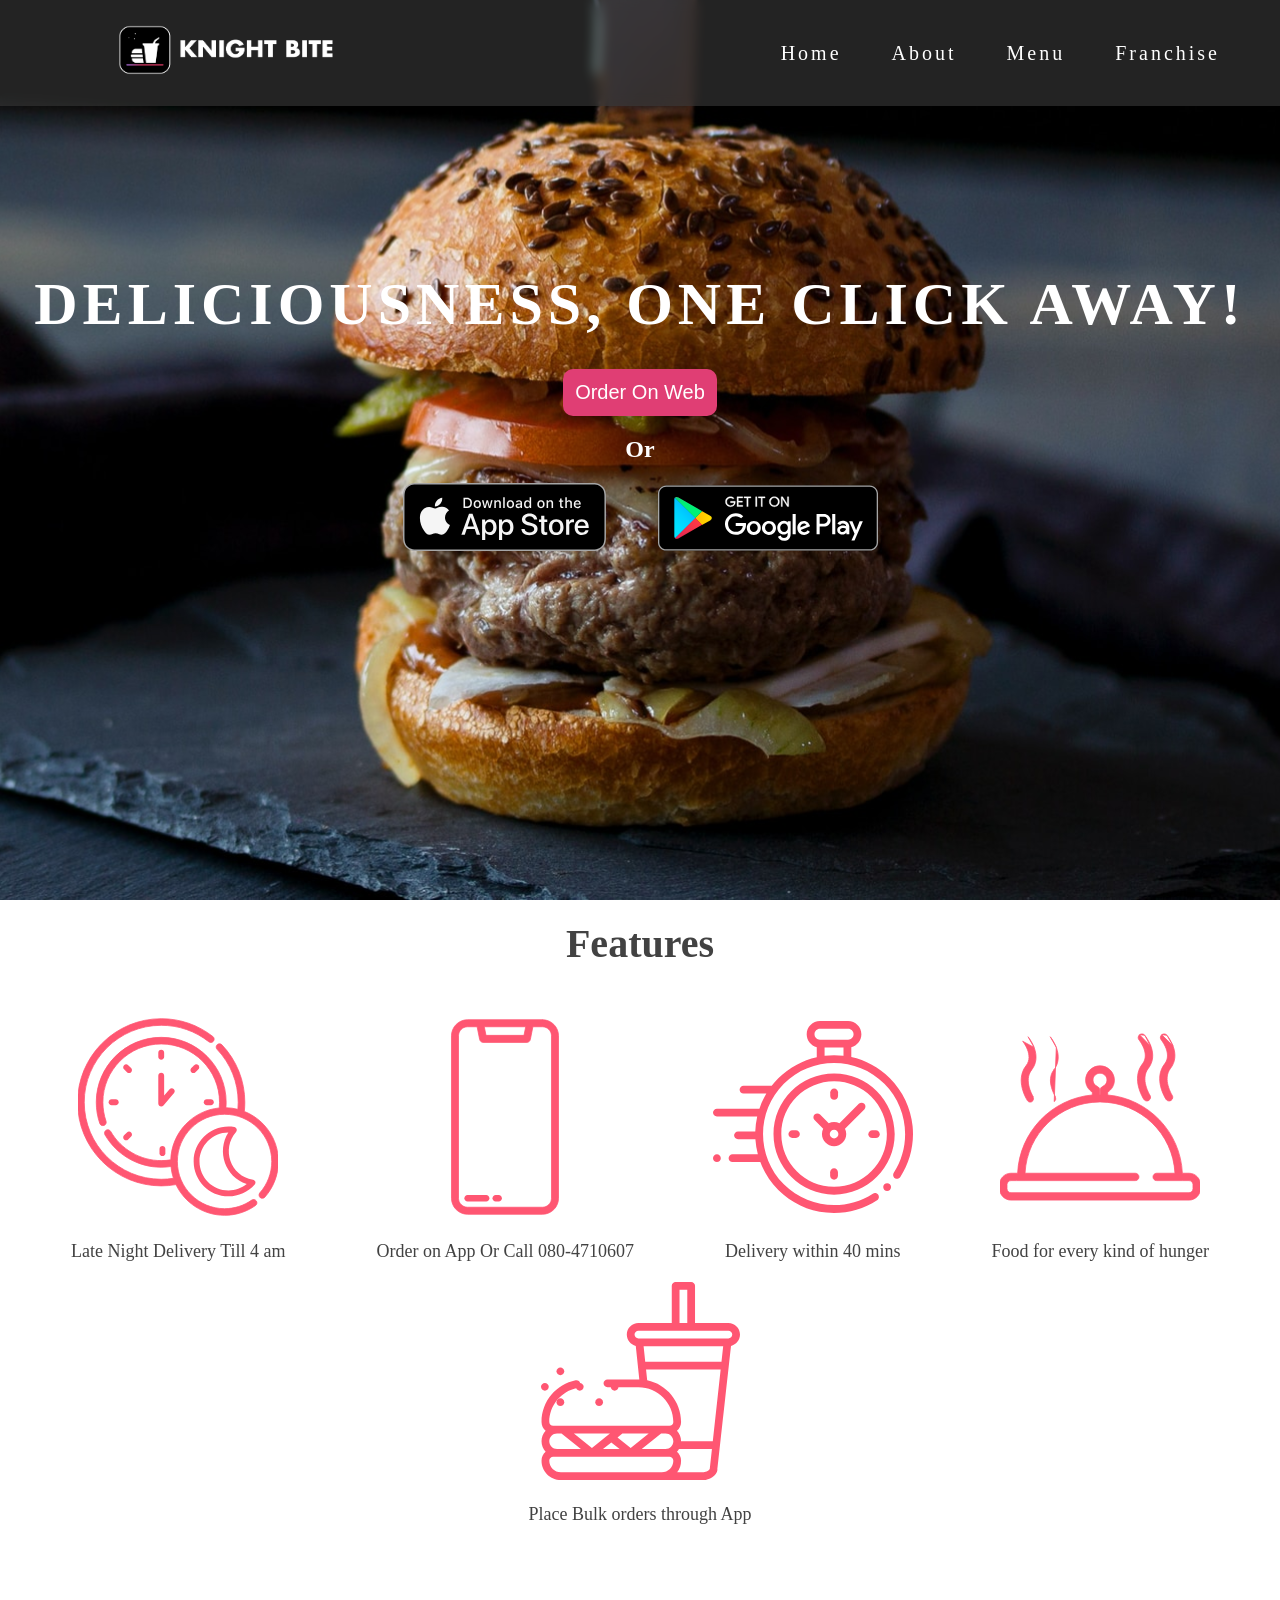
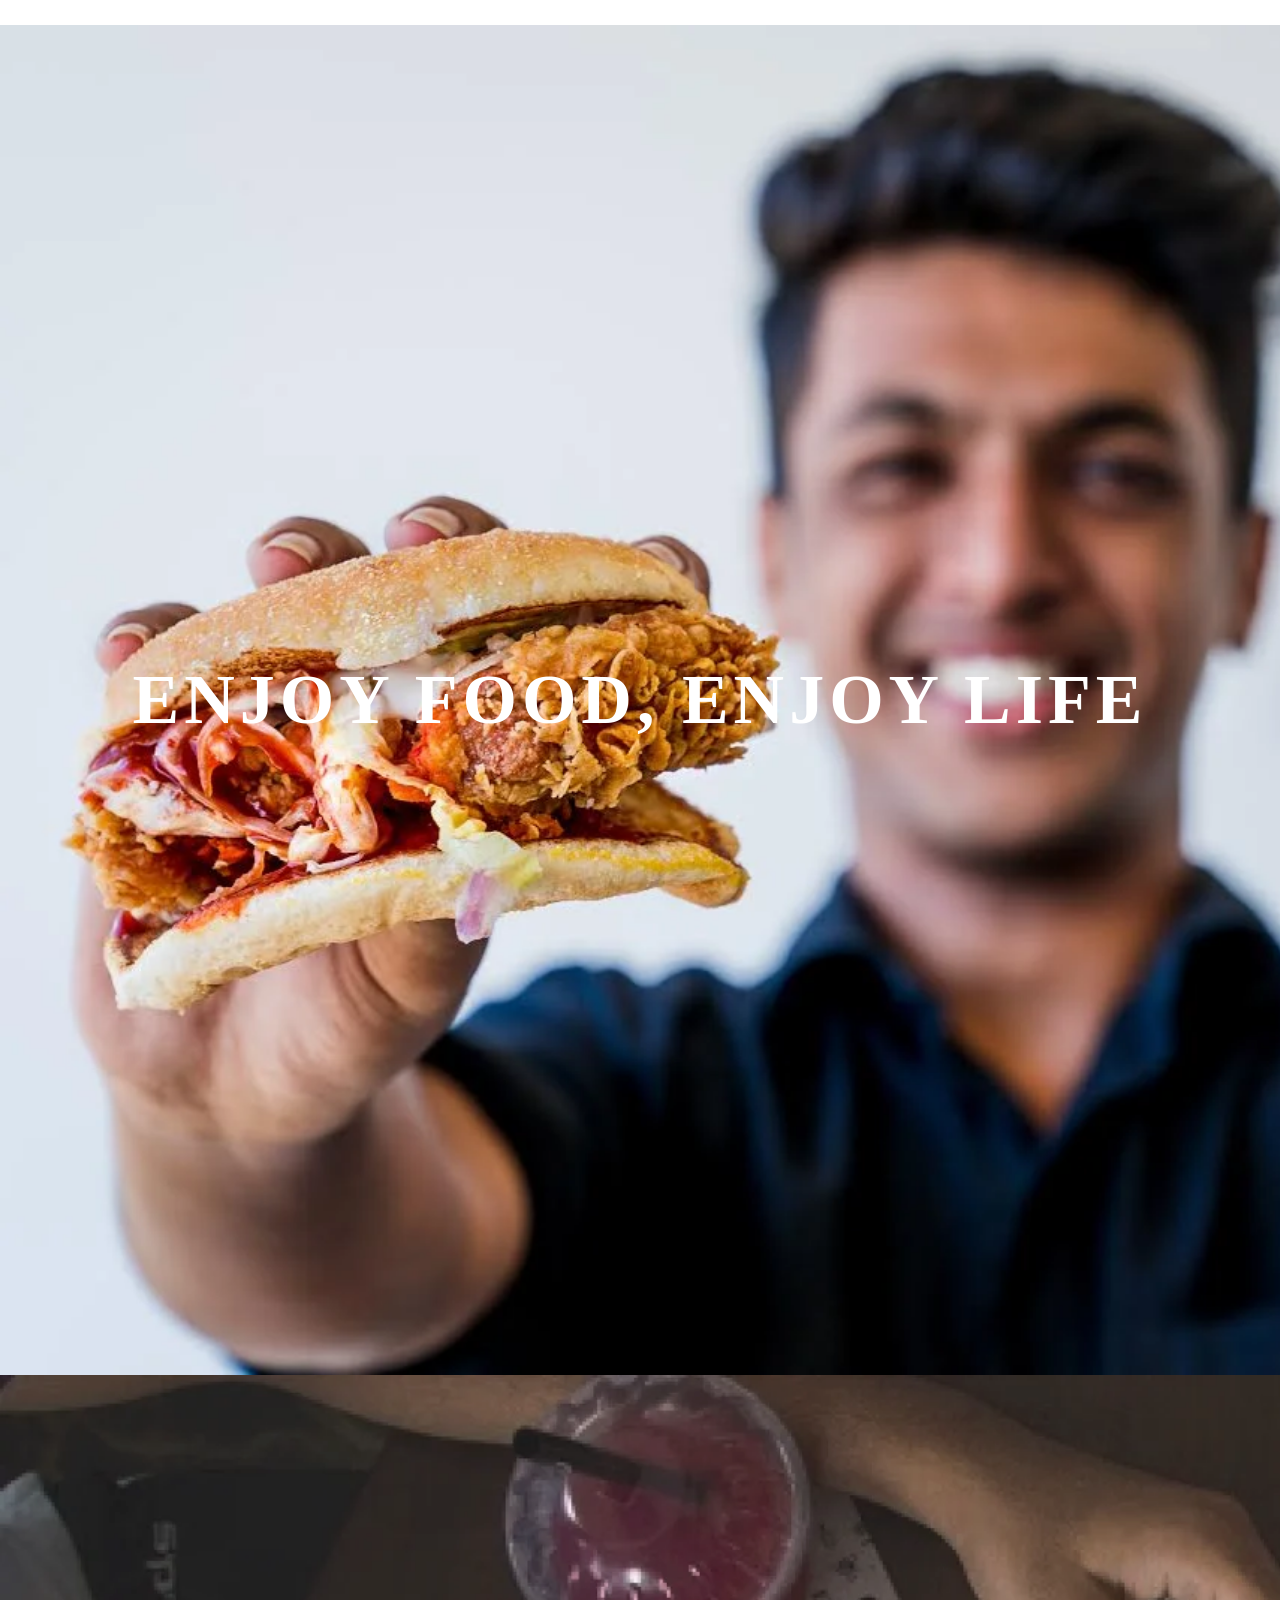
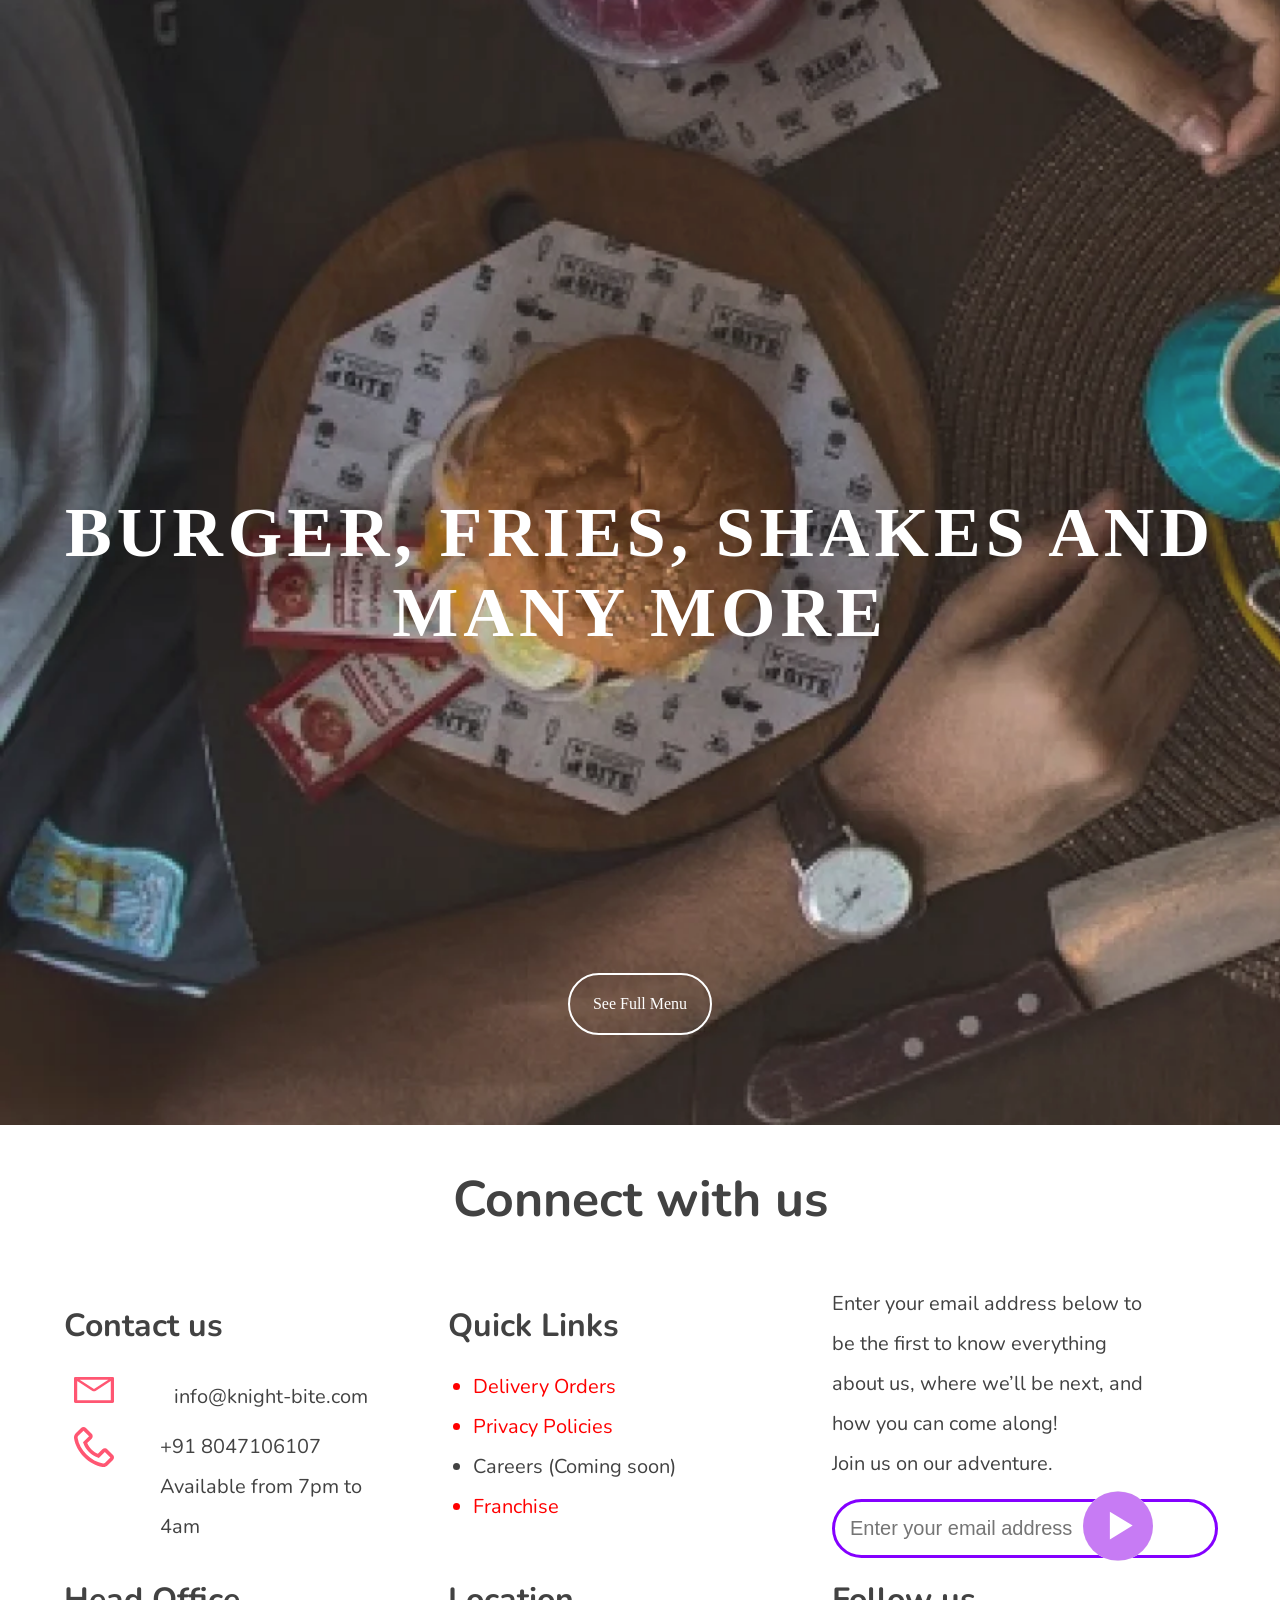
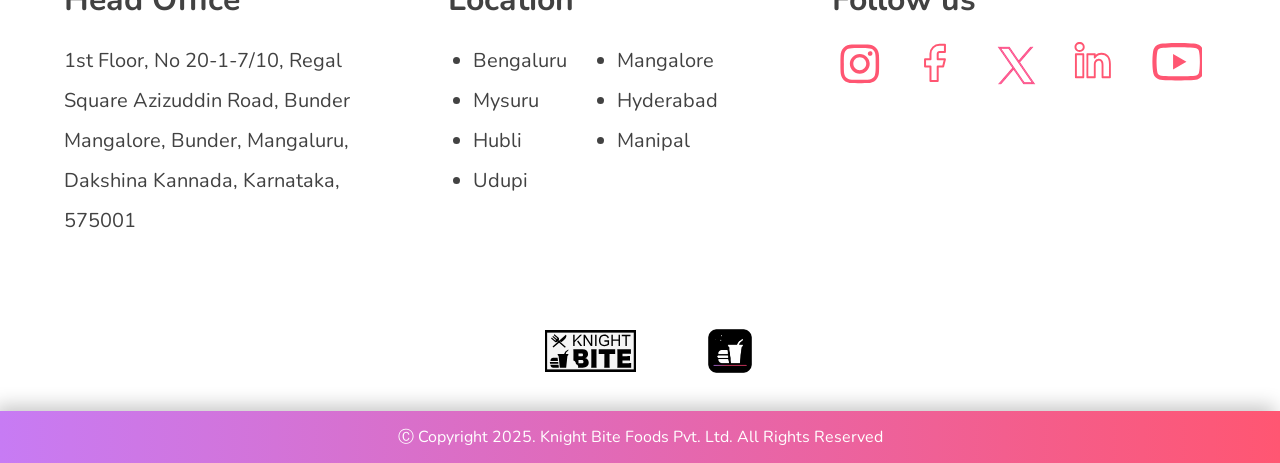
<file: index.html>
<!DOCTYPE html>
<html lang="en">
<head>
    <meta charset="UTF-8">
    <meta name="viewport" content="width=device-width, initial-scale=1.0">
    <link href="https://fonts.googleapis.com/css2?family=Nunito:wght@300;400;600;700&amp;display=swap" rel="stylesheet">
    <title>Knight Bite</title>
    <link rel="icon" href="./images/logo.png"> 
    <link rel="stylesheet" href="index.css">
</head>
<body>
    <div class="main-background">
<!--START NAVIGATION BAR-->
        <div class="nav">
            <div class="logo">
                <img src="./images/kb_logo_new_2.png" alt="logo">
            </div>
            <div class="navbar">
                <ul class="link-nav">
                    <li><a href="index.html">Home</a></li>
                    <li><a href="About.html">About</a></li>
                    <li><a href="Menu.html">Menu</a></li>
                    <li><a href="Franchise.html">Franchise</a></li>
                </ul>
            </div>
        </div>
    
<!--END NAVIGATION BAR-->

<!--START MAIN CONTENT-->

        <div class="main-text">
            <h1><b>Deliciousness, One Click Away!</b></h1>
        </div>

        <div class="button-container">
            <div class="main-button">
                <a href="https://order.knight-bite.com/">
                    <button>Order On Web</button></a>
            </div>

             <h2 style="color: white;text-align: center;">Or</h2>

            <div class="app-button">
                <div class="ios-button1">
                    <a href="https://apps.apple.com/in/app/knight-bite-order-food-online/id1387840512">
                        <div class="ios-store"></div></a>
                </div>

                <div class="app-button2">
                    <a href="https://play.google.com/store/apps/details?id=com.axndxsoftwarehub.knightbite&hl=en">
                        <div class="android-store"></div></a>
                </div>
            </div>
        </div>
    </div>

    <!--END MAIN CONTENT-->

    <!--START FEATURES CONTENT-->

    <div class="main-features">
        <h1>Features</h1>
        <div class="Features">
            <div class="features-contents">
                <img src="./images/feature-1.svg" alt="1"><p>Late Night Delivery Till 4 am</p>
            </div>
            <div class="features-contents">
                <img src="./images/feature-2.svg" alt="2"><p>Order on App Or Call 080-4710607</p>
            </div>
            <div class="features-contents">
                <img src="./images/feature-3.svg" alt="3"><p>Delivery within 40 mins</p>
            </div>
            <div class="features-contents">
                <img src="./images/feature-4.svg" alt="4"><p>Food for every kind of hunger</p>
            </div>
            <div class="features-contents">
                <img src="./images/feature-5.svg" alt="5"><p>Place Bulk orders through App</p>
            </div>
        </div>
    </div>

     <!--ENDS FEATURES CONTENT-->

    <div class="banner-1">
        <h1>Enjoy food, enjoy life</h1>
    </div>

    <div class="banner-2">
        
        <h1>Burger, fries, shakes and many more</h1>
            <div class="menu-button">
            <a href="Menu.html">See Full Menu</a>
            </div>
        
    </div>

    <!--STARTS HOME FOOTER-->
    <div class="home-footer-head">
        <h1>Connect with us</h1>
    </div>

    <div class="footer-details">
        <div class="footer-items">
            <h1>Contact us</h1>
            <div class="contact-us">
                <div class="con-email">
                    <div class="contact-email"></div>
                    <span>info@knight-bite.com</span>
                </div>
                <div class="con-phone">
                    <div class="contact-phone"></div>
                    <span>+91 8047106107<br>Available from 7pm to 4am</span>
                </div>
            </div>
        </div>
        <div class="footer-items">
            <div class="Quick-Links">
                <h1>Quick Links</h1>
                <div class="links-list">
                    <ul>
                        <li><a href="Delivery-Orders.html">Delivery Orders</a></li>
                        <li><a href="Privacy-Policies.html">Privacy Policies</a></li>
                        <li>Careers (Coming soon)</li>
                        <li><a href="Franchise.html">Franchise</a></li>
                    </ul>
                </div>
            </div>
        </div>
        <div class="footer-items">
            <div class="Connect-us">
                <p>Enter your email address below to be the first to know everything about us, where we’ll be next, and how you can come along!</p>
                <p>Join us on our adventure.</p>
                <div class="input-field">
                    <input type="email" placeholder="Enter your email address">
                    <button class="email-btn">
                        <img src="./images/email-btn.svg" alt="email">
                    </button>
                </div>
            </div>
        </div>
        <div class="footer-items">
            <div class="head-office">
                <h1>Head Office</h1>
                <span>1st Floor, No 20-1-7/10, Regal Square Azizuddin Road, Bunder Mangalore, Bunder, Mangaluru, Dakshina Kannada, Karnataka, 575001</span>
            </div>
        </div>
        <div class="footer-items">
            <div class="location">
                <h1>Location</h1>
                <div class="location-lists">
                <ul class="loc-lists">
                    <li>Bengaluru</li>
                    <li>Mangalore</li>
                    <li>Mysuru</li>
                    <li>Hyderabad</li>
                    <li>Hubli</li>
                    <li>Manipal</li>
                    <li>Udupi</li>
                    </table>
                </ul>
                </div>
            </div>
        </div>
        <div class="footer-items">
            <div class="follow-us">
                <h1>Follow us</h1>
            <div class="social-media">
                <div class="media">
                    <a href="https://www.instagram.com/knight_bite/"><div class="social-intagram"></div></a>
                </div>
                <div class="media">
                    <a href="https://www.facebook.com/knightbiteIndia/?_rdr"><div class="social-facebook"></div></a>
                </div>
                <div class="media">
                    <a href="https://x.com/knight_bite"><div class="social-twitter"></div></a>
                </div>
                <div class="media">
                    <a href="https://www.linkedin.com/company/knightbite/?originalSubdomain=lu"><div class="social-linkedin"></div></a>
                </div>
                <div class="media">
                    <a href="https://www.youtube.com/channel/UCbUM8v6bBtX8mcVFazJ9IQw"><div class="social-youtube"></div></a>
                </div>

            </div>
            </div>
        </div>
    </div>

    <div  class="index-footer">
        <div class="index-footer-img1"></div>
        <div class="index-footer-img2"></div>
    </div>

    <!--MAIN FOOTER STARTS-->

    <div class="footer">
        <p>Ⓒ Copyright 2025. Knight Bite Foods Pvt. Ltd. All Rights Reserved</p>
    </div>

</body>
</html>
</file>
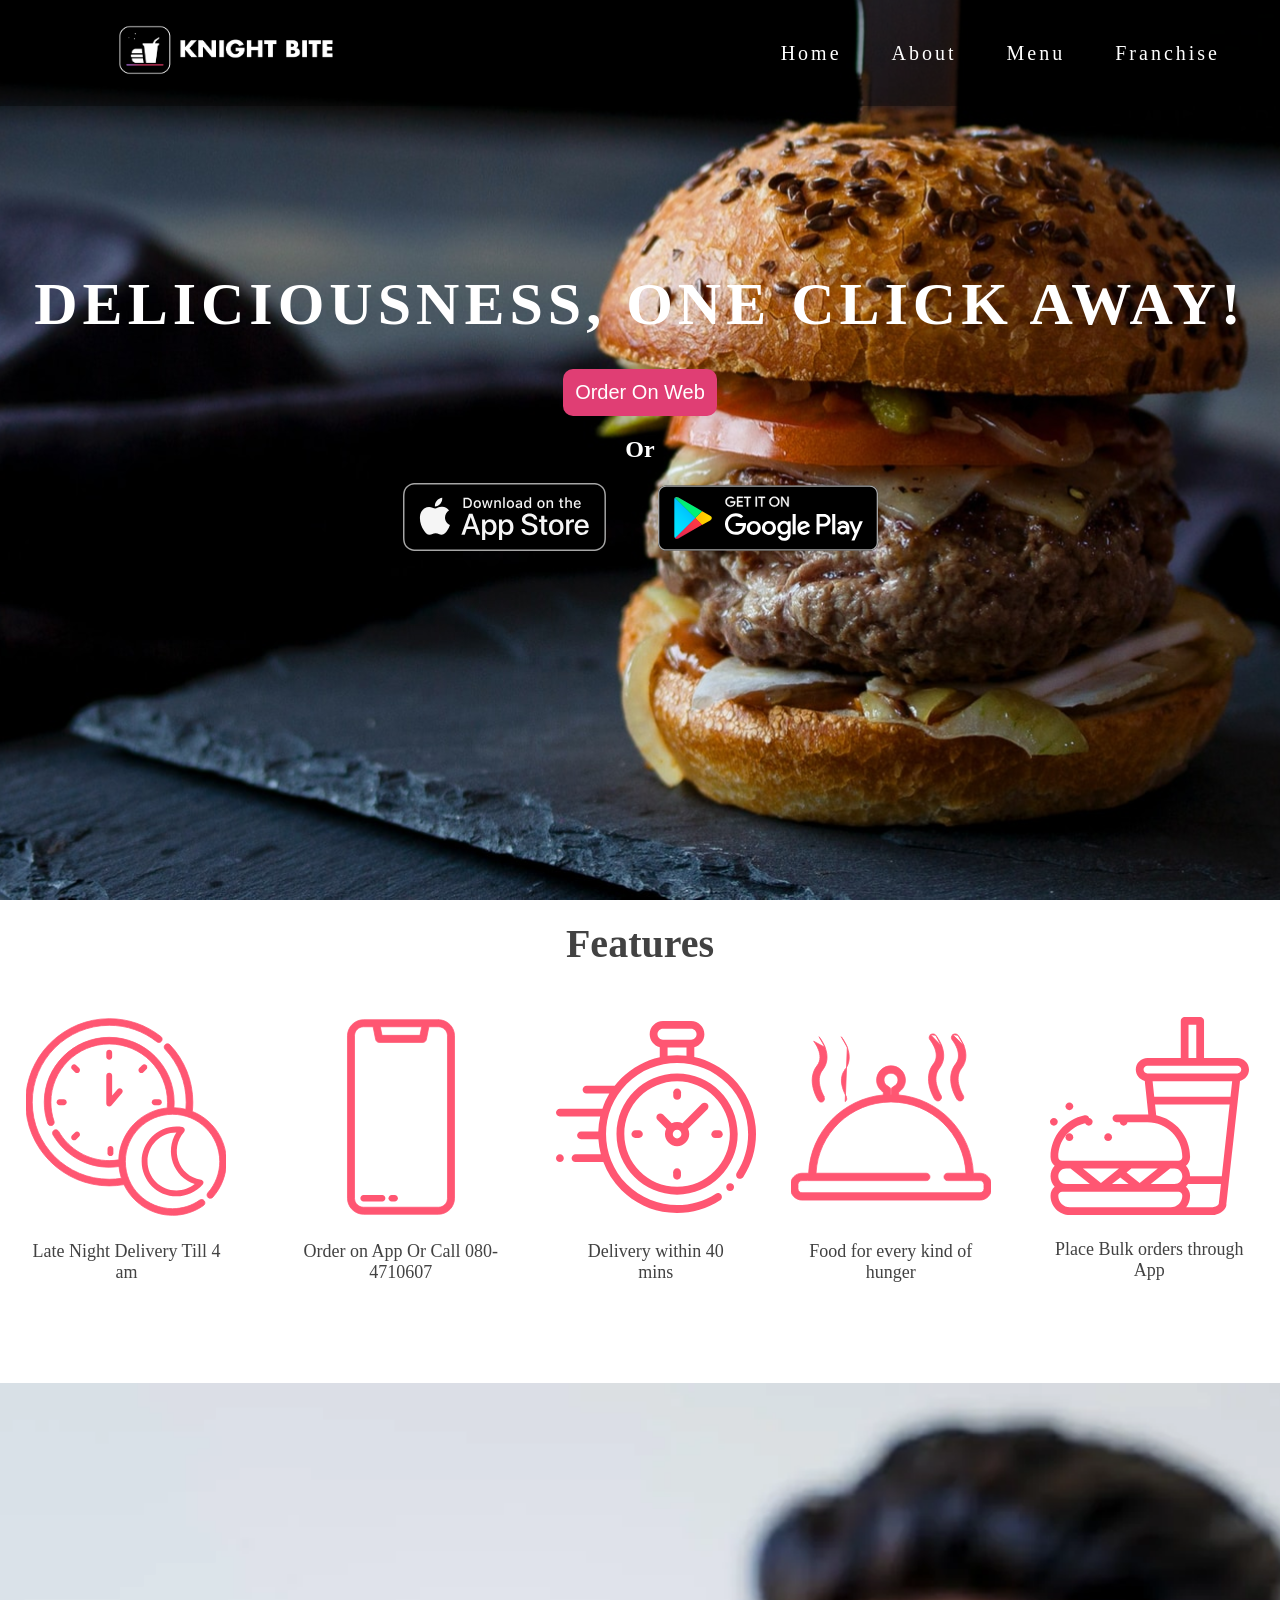
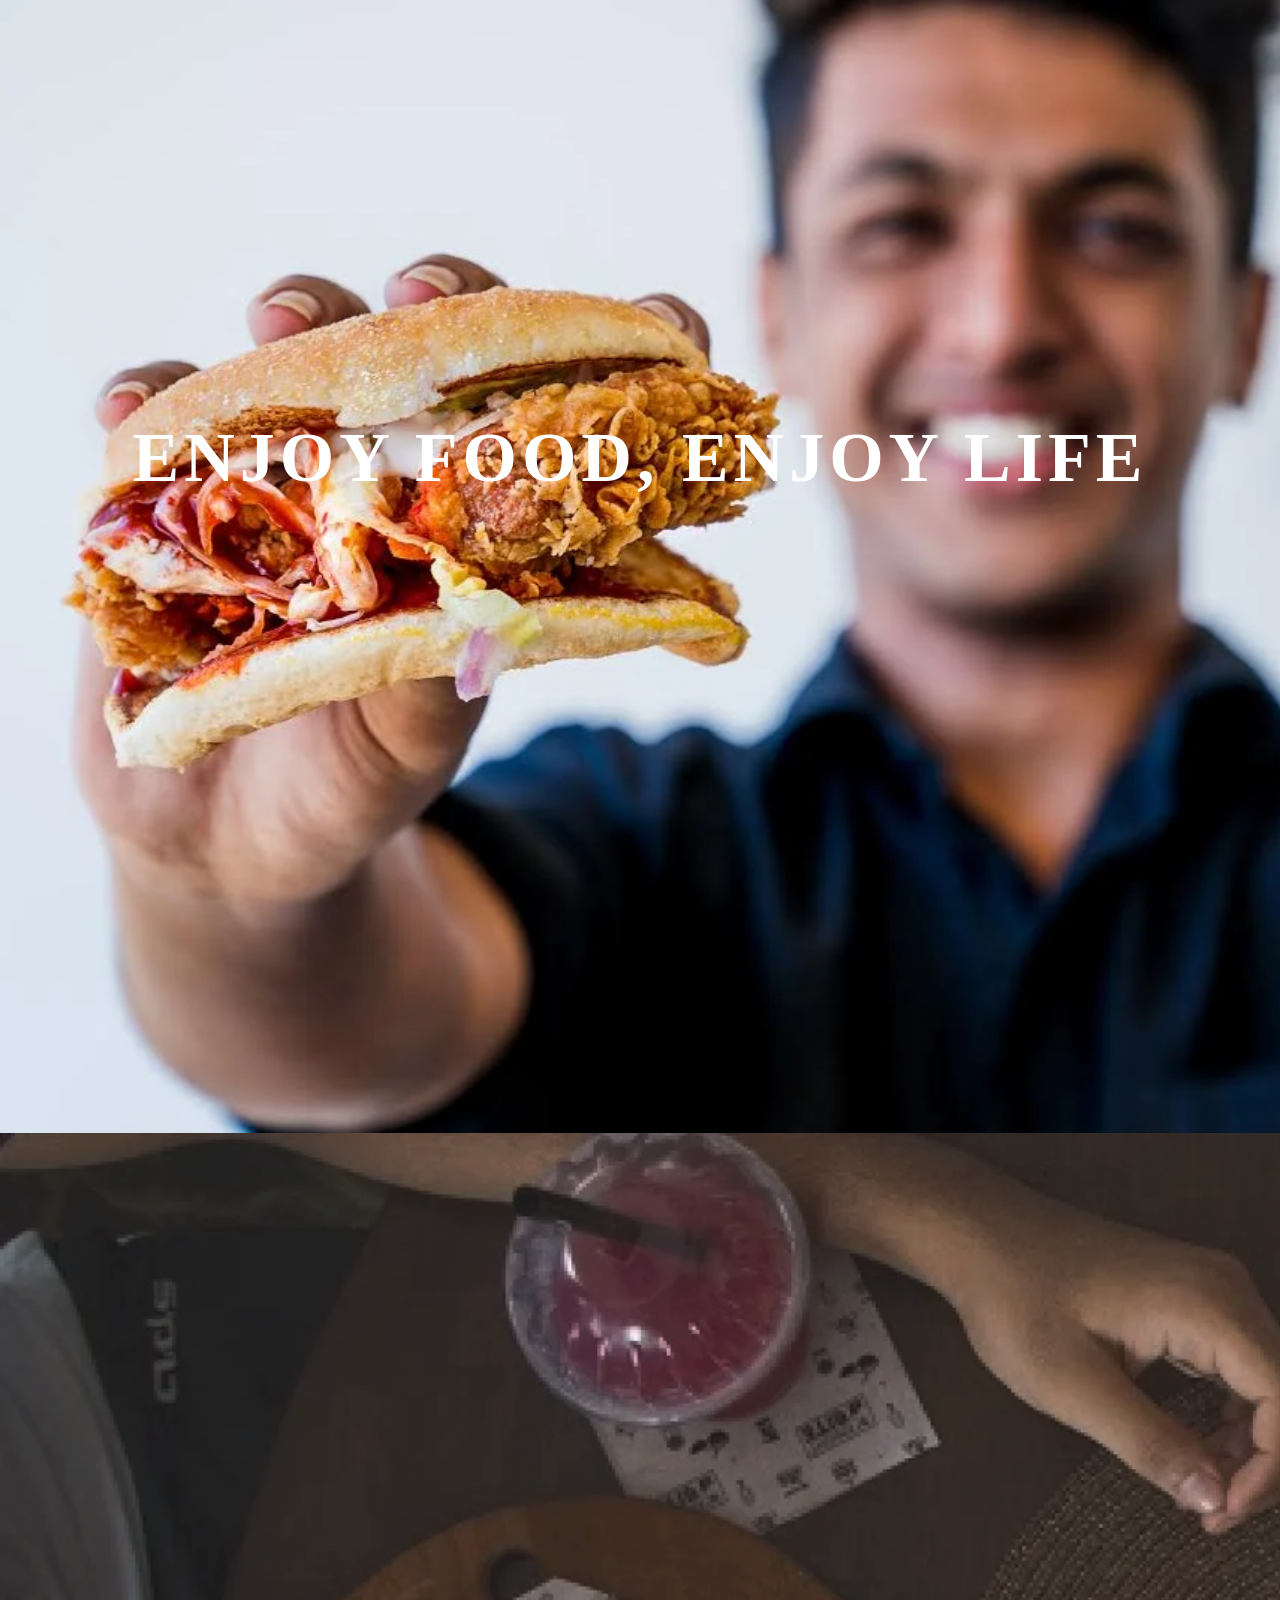
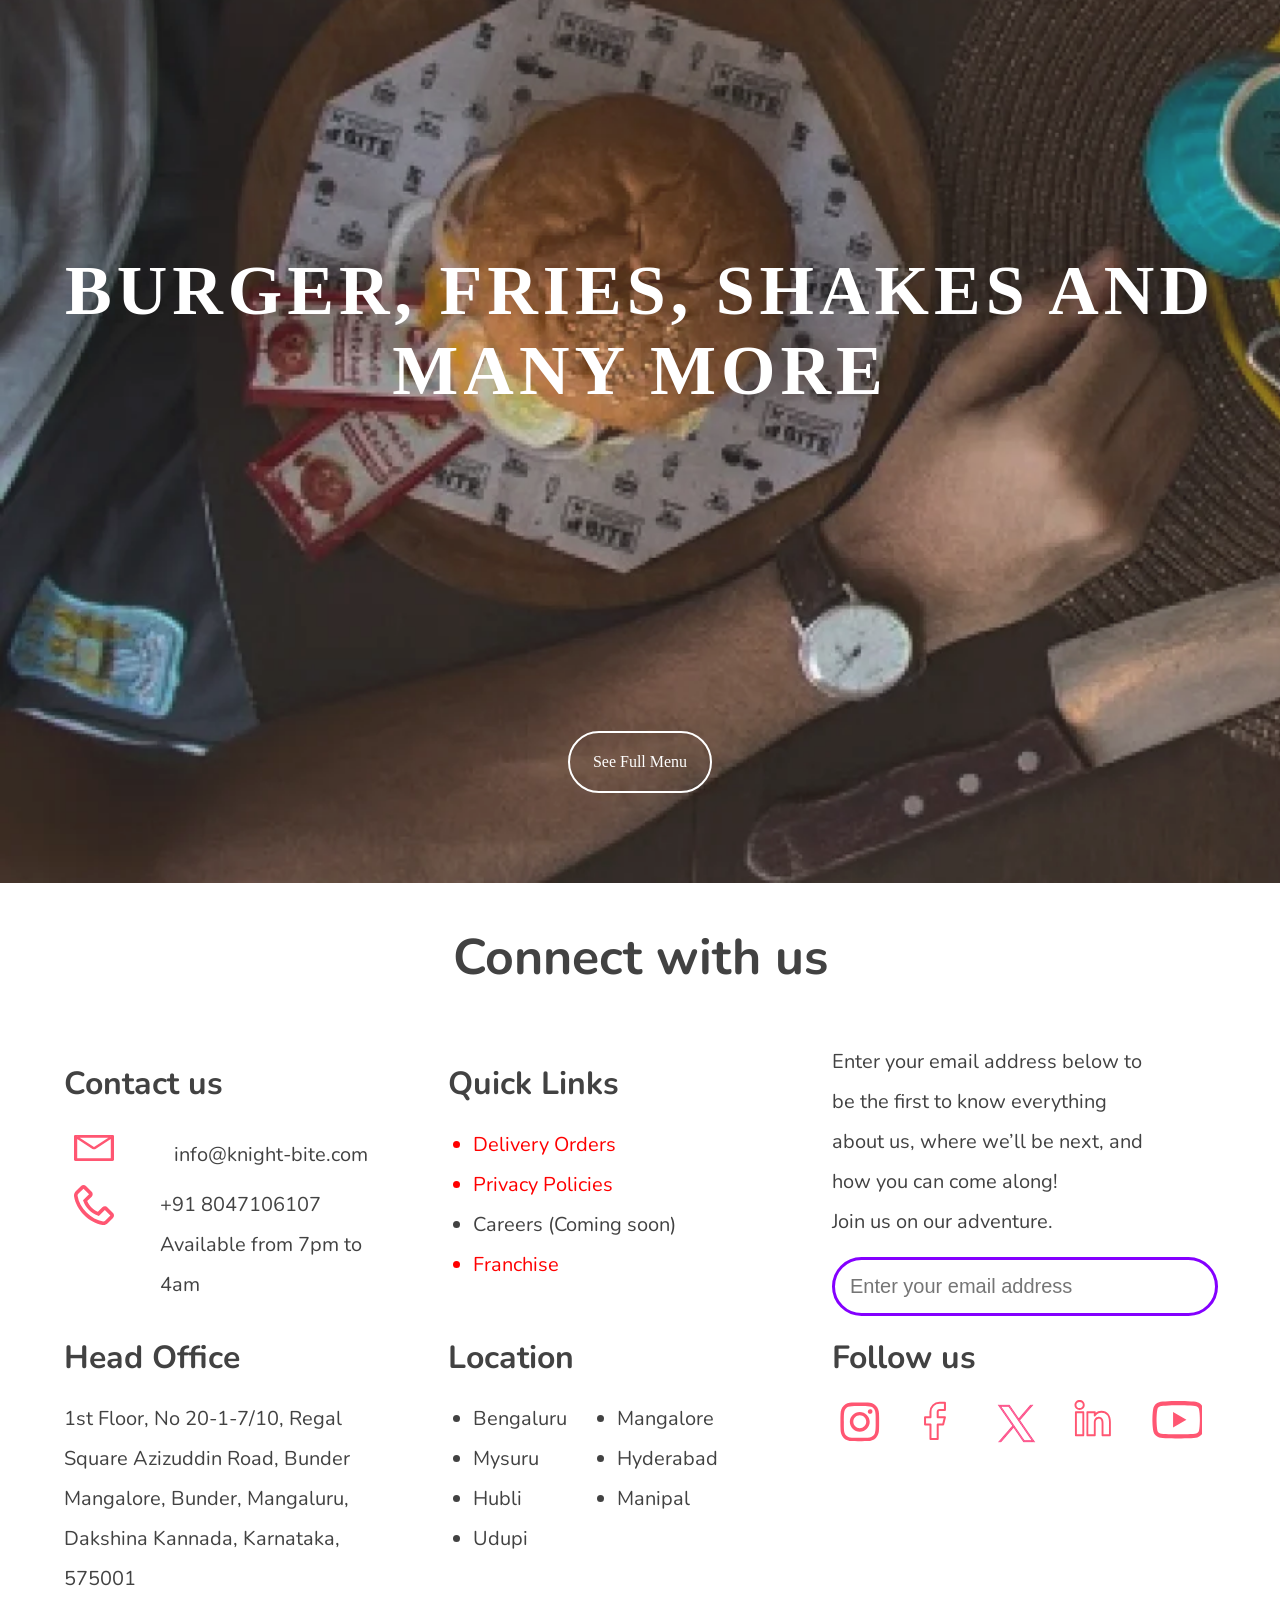
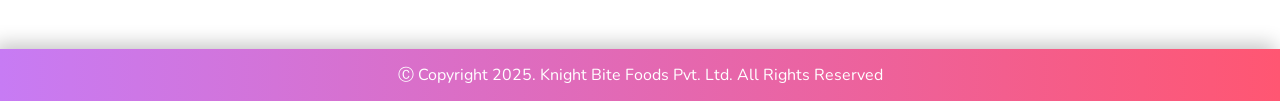
<file: Knight_Bite_Project/index.html>
<!DOCTYPE html>
<html lang="en">
<head>
    <meta charset="UTF-8">
    <meta name="viewport" content="width=device-width, initial-scale=1.0">
    <link href="https://fonts.googleapis.com/css2?family=Nunito:wght@300;400;600;700&amp;display=swap" rel="stylesheet">
    <title>Knight Bite</title>
    <link rel="icon" href="./images/logo.png"> 
    <link rel="stylesheet" href="index.css">
</head>
<body>
    <div class="main-background">
<!--START NAVIGATION BAR-->
        <div class="nav">
            <div class="logo">
                <img src="./images/kb_logo_new_2.png" alt="logo">
            </div>
            <div class="navbar">
                <ul class="link-nav">
                    <li><a href="index.html">Home</a></li>
                    <li><a href="About.html">About</a></li>
                    <li><a href="Menu.html">Menu</a></li>
                    <li><a href="Franchise.html">Franchise</a></li>
                </ul>
            </div>
        </div>
    
<!--END NAVIGATION BAR-->

<!--START MAIN CONTENT-->

        <div class="main-text">
            <h1>Deliciousness, One Click Away!</h1>
        </div>

        <div class="button-container">
            <div class="main-button">
                <a href="https://order.knight-bite.com/">
                    <button>Order On Web</button></a>
            </div>

             <h2 style="color: white;text-align: center;">Or</h2>

            <div class="app-button">
                <div class="ios-button1">
                    <a href="https://apps.apple.com/in/app/knight-bite-order-food-online/id1387840512">
                        <div class="ios-store"></div></a>
                </div>

                <div class="app-button2">
                    <a href="https://play.google.com/store/apps/details?id=com.axndxsoftwarehub.knightbite&hl=en">
                        <div class="android-store"></div></a>
                </div>
            </div>
        </div>
    </div>

    <!--END MAIN CONTENT-->

    <!--START FEATURES CONTENT-->

    <div class="main-features">
        <h1>Features</h1>
        <div class="Features">
            <div class="features-contents">
                <img src="./images/feature-1.svg" alt="1"><p>Late Night Delivery Till 4 am</p>
            </div>
            <div class="features-contents">
                <img src="./images/feature-2.svg" alt="2"><p>Order on App Or Call 080-4710607</p>
            </div>
            <div class="features-contents">
                <img src="./images/feature-3.svg" alt="3"><p>Delivery within 40 mins</p>
            </div>
            <div class="features-contents">
                <img src="./images/feature-4.svg" alt="4"><p>Food for every kind of hunger</p>
            </div>
            <div class="features-contents">
                <img src="./images/feature-5.svg" alt="5"><p>Place Bulk orders through App</p>
            </div>
        </div>
    </div>

     <!--ENDS FEATURES CONTENT-->

    <div class="banner-1">
        <h1>Enjoy food, enjoy life</h1>
    </div>

    <div class="banner-2">
        
        <h1>Burger, fries, shakes and many more</h1>
            <div class="menu-button">
            <a href="Menu.html">See Full Menu</a>
            </div>
        
    </div>

    <!--STARTS HOME FOOTER-->
    <div class="home-footer-head">
        <h1>Connect with us</h1>
    </div>

    <div class="footer-details">
        <div class="footer-items">
            <h1>Contact us</h1>
            <div class="contact-us">
                <div class="con-email">
                    <div class="contact-email"></div>
                    <span>info@knight-bite.com</span>
                </div>
                <div class="con-phone">
                    <div class="contact-phone"></div>
                    <span>+91 8047106107<br>Available from 7pm to 4am</span>
                </div>
            </div>
        </div>
        <div class="footer-items">
            <div class="Quick-Links">
                <h1>Quick Links</h1>
                <div class="links-list">
                    <ul>
                        <li><a href="Delivery-Orders.html">Delivery Orders</a></li>
                        <li><a href="Privacy-Policies.html">Privacy Policies</a></li>
                        <li>Careers (Coming soon)</li>
                        <li><a href="Franchise.html">Franchise</a></li>
                    </ul>
                </div>
            </div>
        </div>
        <div class="footer-items">
            <div class="Connect-us">
                <p>Enter your email address below to be the first to know everything about us, where we’ll be next, and how you can come along!</p>
                <p>Join us on our adventure.</p>
                <div class="input-field">
                    <input type="email" placeholder="Enter your email address">
                    <button class="email-btn">
                        <img src="./images/email-btn.svg" alt="email">
                    </button>
                </div>
            </div>
        </div>
        <div class="footer-items">
            <div class="head-office">
                <h1>Head Office</h1>
                <span>1st Floor, No 20-1-7/10, Regal Square Azizuddin Road, Bunder Mangalore, Bunder, Mangaluru, Dakshina Kannada, Karnataka, 575001</span>
            </div>
        </div>
        <div class="footer-items">
            <div class="location">
                <h1>Location</h1>
                <div class="location-lists">
                <ul class="loc-lists">
                    <li>Bengaluru</li>
                    <li>Mangalore</li>
                    <li>Mysuru</li>
                    <li>Hyderabad</li>
                    <li>Hubli</li>
                    <li>Manipal</li>
                    <li>Udupi</li>
                    </table>
                </ul>
                </div>
            </div>
        </div>
        <div class="footer-items">
            <div class="follow-us">
                <h1>Follow us</h1>
            <div class="social-media">
                <div class="media">
                    <a href="https://www.instagram.com/knight_bite/"><div class="social-intagram"></div></a>
                </div>
                <div class="media">
                    <a href="https://www.facebook.com/knightbiteIndia/?_rdr"><div class="social-facebook"></div></a>
                </div>
                <div class="media">
                    <a href="https://x.com/knight_bite"><div class="social-twitter"></div></a>
                </div>
                <div class="media">
                    <a href="https://www.linkedin.com/company/knightbite/?originalSubdomain=lu"><div class="social-linkedin"></div></a>
                </div>
                <div class="media">
                    <a href="https://www.youtube.com/channel/UCbUM8v6bBtX8mcVFazJ9IQw"><div class="social-youtube"></div></a>
                </div>

            </div>
            </div>
        </div>
    </div>

    <!--MAIN FOOTER STARTS-->

    <div class="footer">
        <p>Ⓒ Copyright 2025. Knight Bite Foods Pvt. Ltd. All Rights Reserved</p>
    </div>

</body>
</html>
</file>
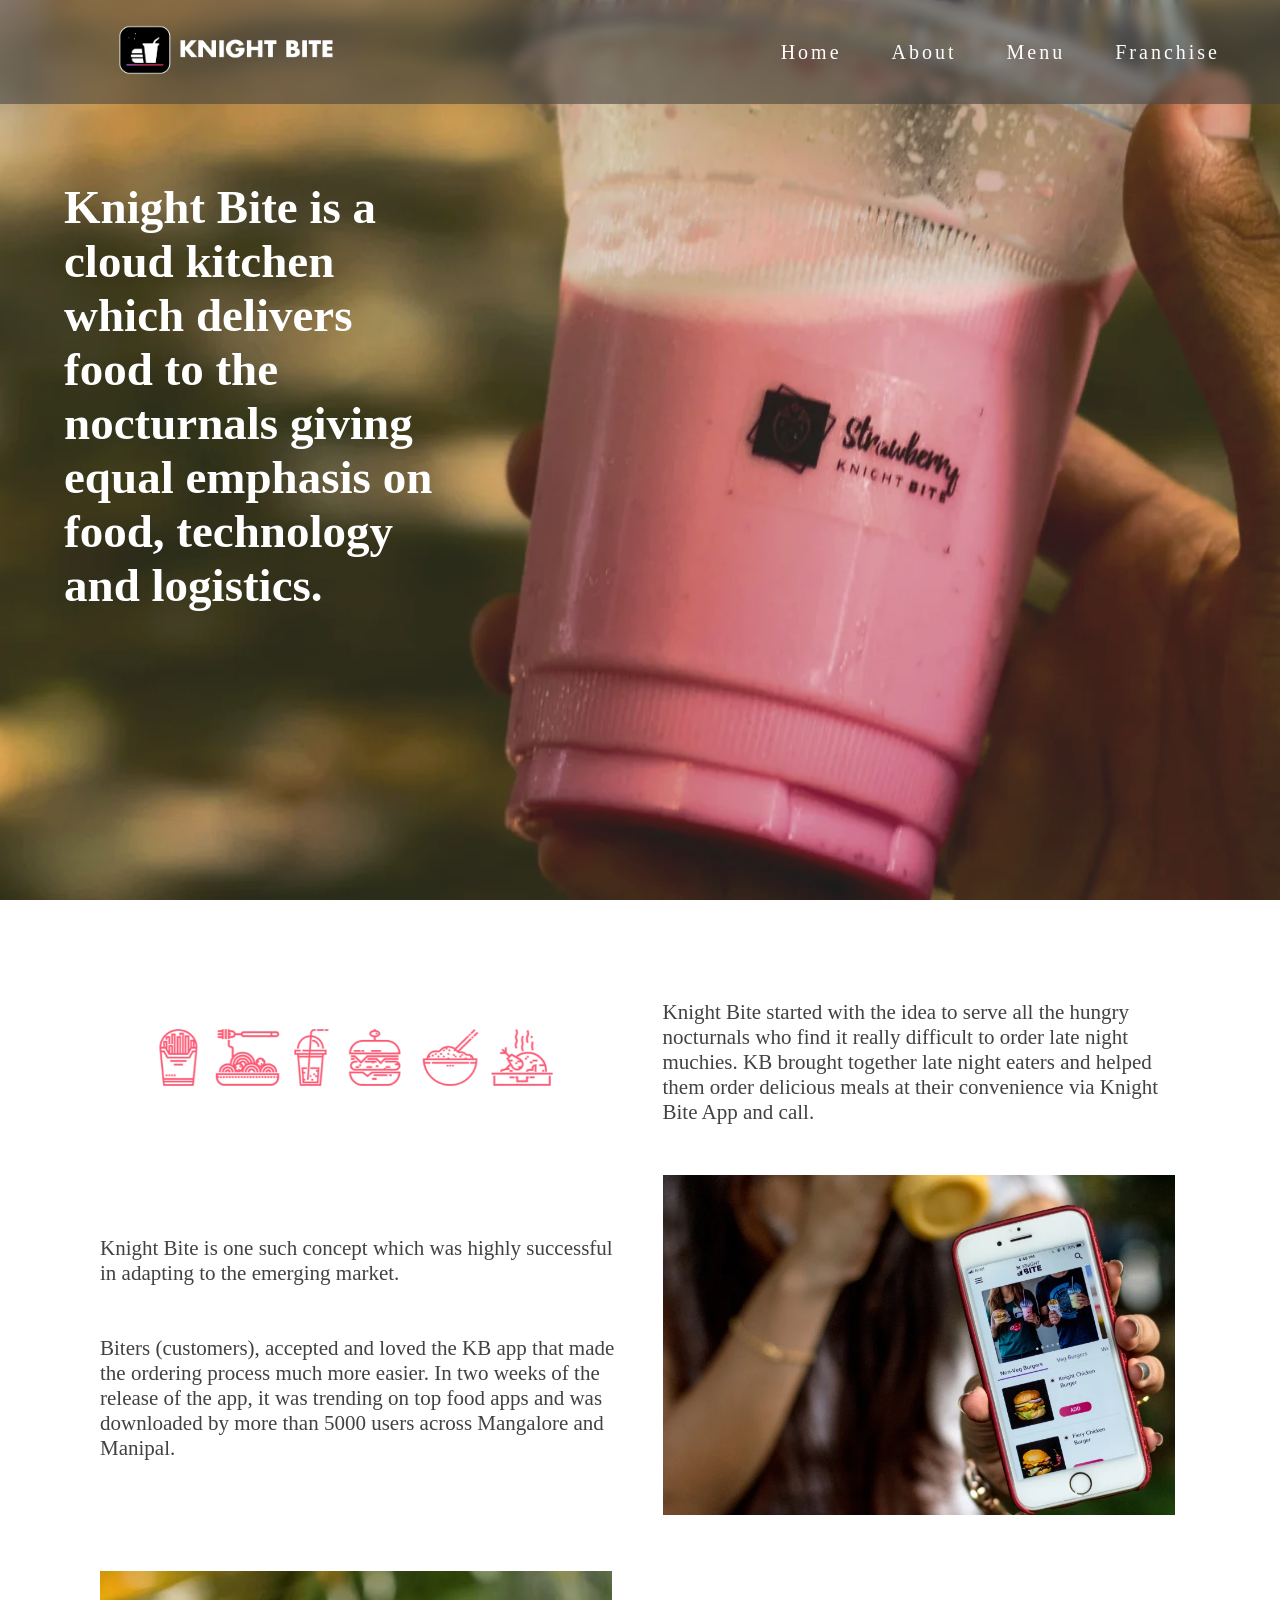
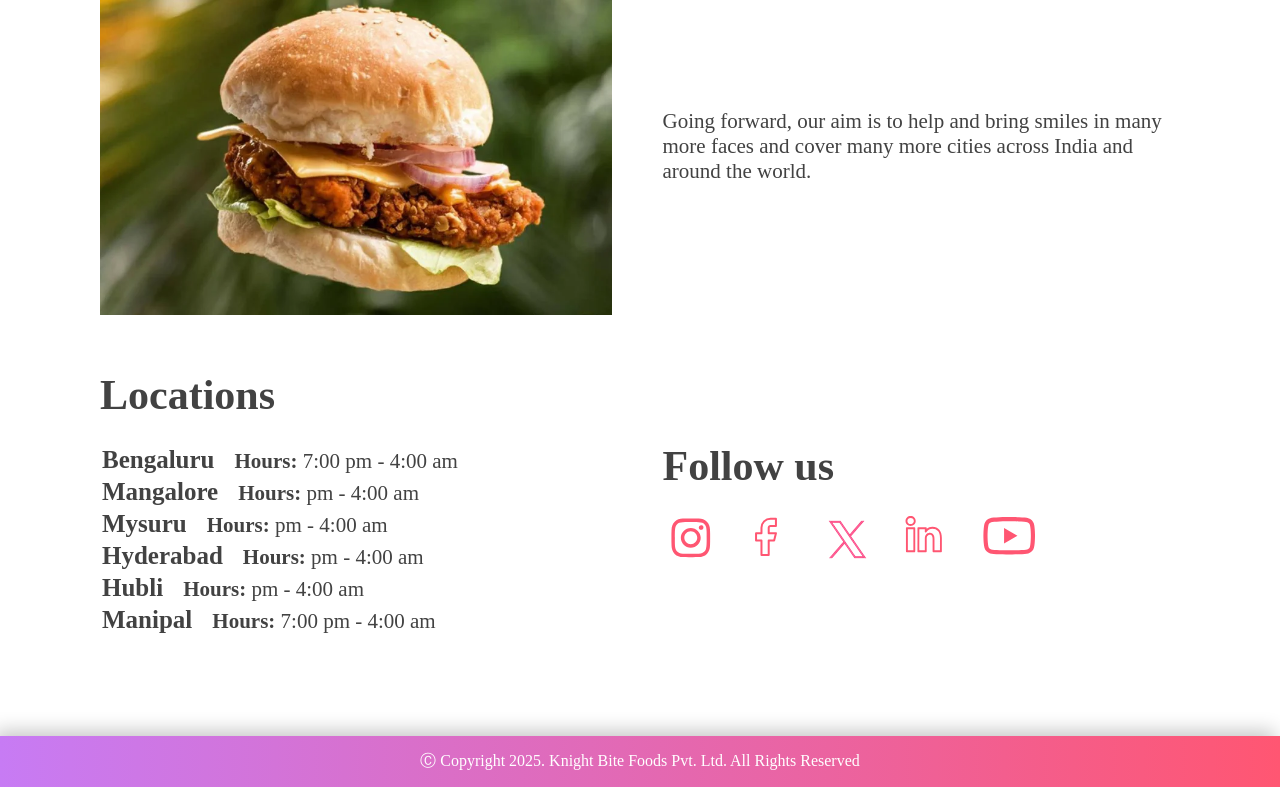
<file: About.html>
<!DOCTYPE html>
<html lang="en">
<head>
    <meta charset="UTF-8">
    <meta name="viewport" content="width=device-width, initial-scale=1.0">
    <title>Knight Bite/About</title>
    <link rel="icon" href="./images/logo.png"> 
    <link rel="stylesheet" href="About.css">
</head>
<body>
    <!--START NAVIGATION BAR-->
        <div class="nav">
            <div class="logo">
                <img src="./images/kb_logo_new_2.png" alt="logo">
            </div>
            <div class="navbar">
                <ul class="link-nav">
                    <li><a href="index.html">Home</a></li>
                    <li><a href="About.html">About</a></li>
                    <li><a href="Menu.html">Menu</a></li>
                    <li><a href="Franchise.html">Franchise</a></li>
                </ul>
            </div>
        </div>

    

    <!-- content  -->

    <div class="banner">
        <h1>Knight Bite is a cloud kitchen which delivers food to the nocturnals giving equal emphasis on food, technology and logistics.</h1>
    </div>

    <div class="about-grid">
        <div class="grid-items">
            <img src="./images/food-strip.webp" alt="food-strip" style="transform: scale(0.8);" >
        </div>

        <div class="grid-items">
            <p>Knight Bite started with the idea to serve all the hungry nocturnals who find it really difficult to order late night muchies. 
                KB brought together late night eaters and helped them order delicious meals at their convenience via Knight Bite App and call.</p>
        </div>

        <div class="grid-items">
            <p>Knight Bite is one such concept which was highly successful in adapting to the emerging market.<br><br><br>Biters (customers), accepted and loved 
                the KB app that made the ordering process much more easier. In two weeks of the release of the app, it was trending on top food apps and was 
                downloaded by more than 5000 users across Mangalore and Manipal.</p>
        </div>

        <div class="grid-items">
            <img src="./images/app-menu.webp" alt="app-menu">
        </div>

        <div class="grid-items">
            <img src="./images/burger.webp" alt="burger">
        </div>
        <div class="grid-items">
            <p>Going forward, our aim is to help and bring smiles in many more faces and cover many more cities across India and around the world.</p>
        </div>
        <div class="grid-location-items">
            <h1>Locations</h1>
            <p><span class="loc">Bengaluru</span><span style="font-weight: 600;">Hours:</span> 7:00 pm - 4:00 am</p>
            <p><span class="loc">Mangalore</span><span style="font-weight: 600;">Hours:</span> pm - 4:00 am</p>
            <p><span class="loc">Mysuru</span><span style="font-weight: 600;">Hours:</span> pm - 4:00 am</p>
            <p><span class="loc">Hyderabad</span><span style="font-weight: 600;">Hours:</span> pm - 4:00 am</p>
            <p><span class="loc">Hubli</span><span style="font-weight: 600;">Hours:</span> pm - 4:00 am</p>
            <p><span class="loc">Manipal</span><span style="font-weight: 600;">Hours:</span> 7:00 pm - 4:00 am</p>
            
        </div>
        <div class="grid-social-media">
            <div class="follow-us">
                <h1>Follow us</h1>
            <div class="social-media">
                <div class="media">
                    <a href="https://www.instagram.com/knight_bite/"><div class="social-intagram"></div></a>
                </div>
                <div class="media">
                    <a href="https://www.facebook.com/knightbiteIndia/?_rdr"><div class="social-facebook"></div></a>
                </div>
                <div class="media">
                    <a href="https://x.com/knight_bite"><div class="social-twitter"></div></a>
                </div>
                <div class="media">
                    <a href="https://www.linkedin.com/company/knightbite/?originalSubdomain=lu"><div class="social-linkedin"></div></a>
                </div>
                <div class="media">
                    <a href="https://www.youtube.com/channel/UCbUM8v6bBtX8mcVFazJ9IQw"><div class="social-youtube"></div></a>
                </div>

            </div>
            </div>
    </div>
    </div>

    <!--MAIN FOOTER STARTS-->

    <div class="footer">
        <p>Ⓒ Copyright 2025. Knight Bite Foods Pvt. Ltd. All Rights Reserved</p>
    </div>
    
</body>
</html>
</file>
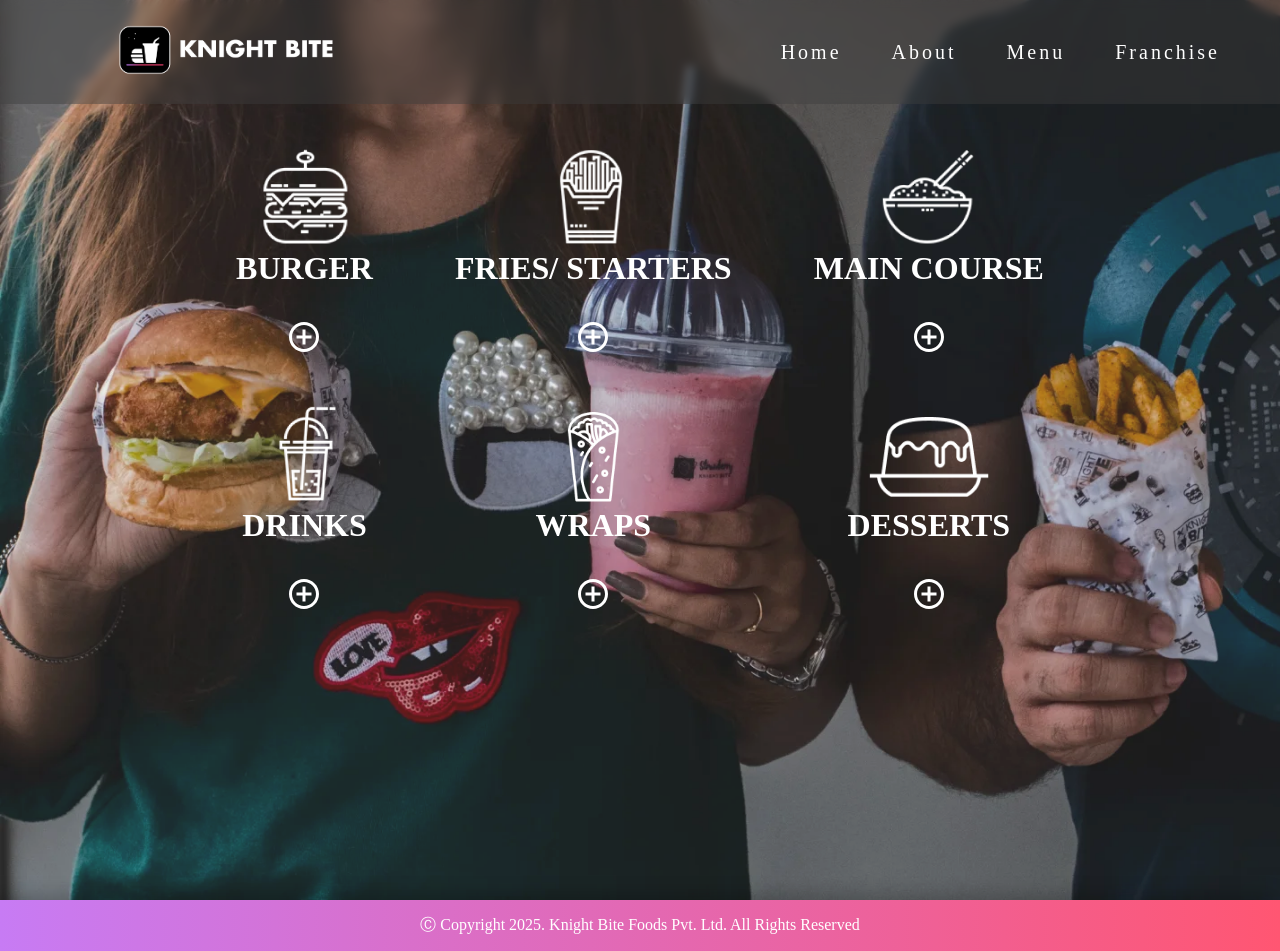
<file: Menu.html>
<!DOCTYPE html>
<html lang="en">
<head>
    <meta charset="UTF-8">
    <meta name="viewport" content="width=device-width, initial-scale=1.0">
    <title>Knight Bite/Menu</title>
    <link rel="icon" href="./images/logo.png"> 
    <link rel="stylesheet" href="Menu.css">
</head>
<body>
    <!--START NAVIGATION BAR-->
        <div class="nav">
            <div class="logo">
                <img src="./images/kb_logo_new_2.png" alt="logo">
            </div>
            <div class="navbar">
                <ul class="link-nav">
                    <li><a href="index.html">Home</a></li>
                    <li><a href="About.html">About</a></li>
                    <li><a href="Menu.html">Menu</a></li>
                    <li><a href="Franchise.html">Franchise</a></li>
                </ul>
            </div>
        </div>
    
<!--END NAVIGATION BAR-->
<div class="menu-bg">
<div  class="Menu">
    <div class="menu-items">
        
            <img src="./images/burger-icon.png" alt="1" style="transform: scale(1.3)">
            <h1>Burger</h1>
            <img src="./images/add-icon.svg" alt="icon" height="30px" width="30px">
        
    </div>
    <div class="menu-items">
        
        <img src="./images/starters-icon.png" alt="2" style="transform: scale(1.3)">
        <h1>Fries/ Starters</h1>
        <img src="./images/add-icon.svg" alt="icon" height="30px" width="30px">
    </div>
    <div class="menu-items">
        
            <img src="./images/main-course-icon.png" alt="3" style="transform: scale(1.3)">
            <h1>Main Course</h1>
            <img src="./images/add-icon.svg" alt="icon" height="30px" width="30px">
        
    </div>
    <div class="menu-items">
        
            <img src="./images/drinks-icon.png"alt="4" style="transform: scale(1.3)">
            <h1>Drinks</h1>
            <img src="./images/add-icon.svg" alt="icon" height="30px" width="30px">
        
    </div>
    <div class="menu-items">
        
            <img src="./images/wrap-icon.png" alt="5" style="transform: scale(0.9);">
            <h1>Wraps</h1>
            <img src="./images/add-icon.svg" alt="icon" height="30px" width="30px">
        
    </div>
    <div class="menu-items">
        
            <img src="./images/desserts-icon.png" alt="6" style="transform: scale(0.8)";>
            <h1>Desserts</h1>
            <img src="./images/add-icon.svg" alt="icon" height="30px" width="30px">
        
    </div>

</div>
</div>




<!--MAIN FOOTER STARTS-->

    <div class="footer">
        <p>Ⓒ Copyright 2025. Knight Bite Foods Pvt. Ltd. All Rights Reserved</p>
    </div>
    
</body>
</html>
</file>
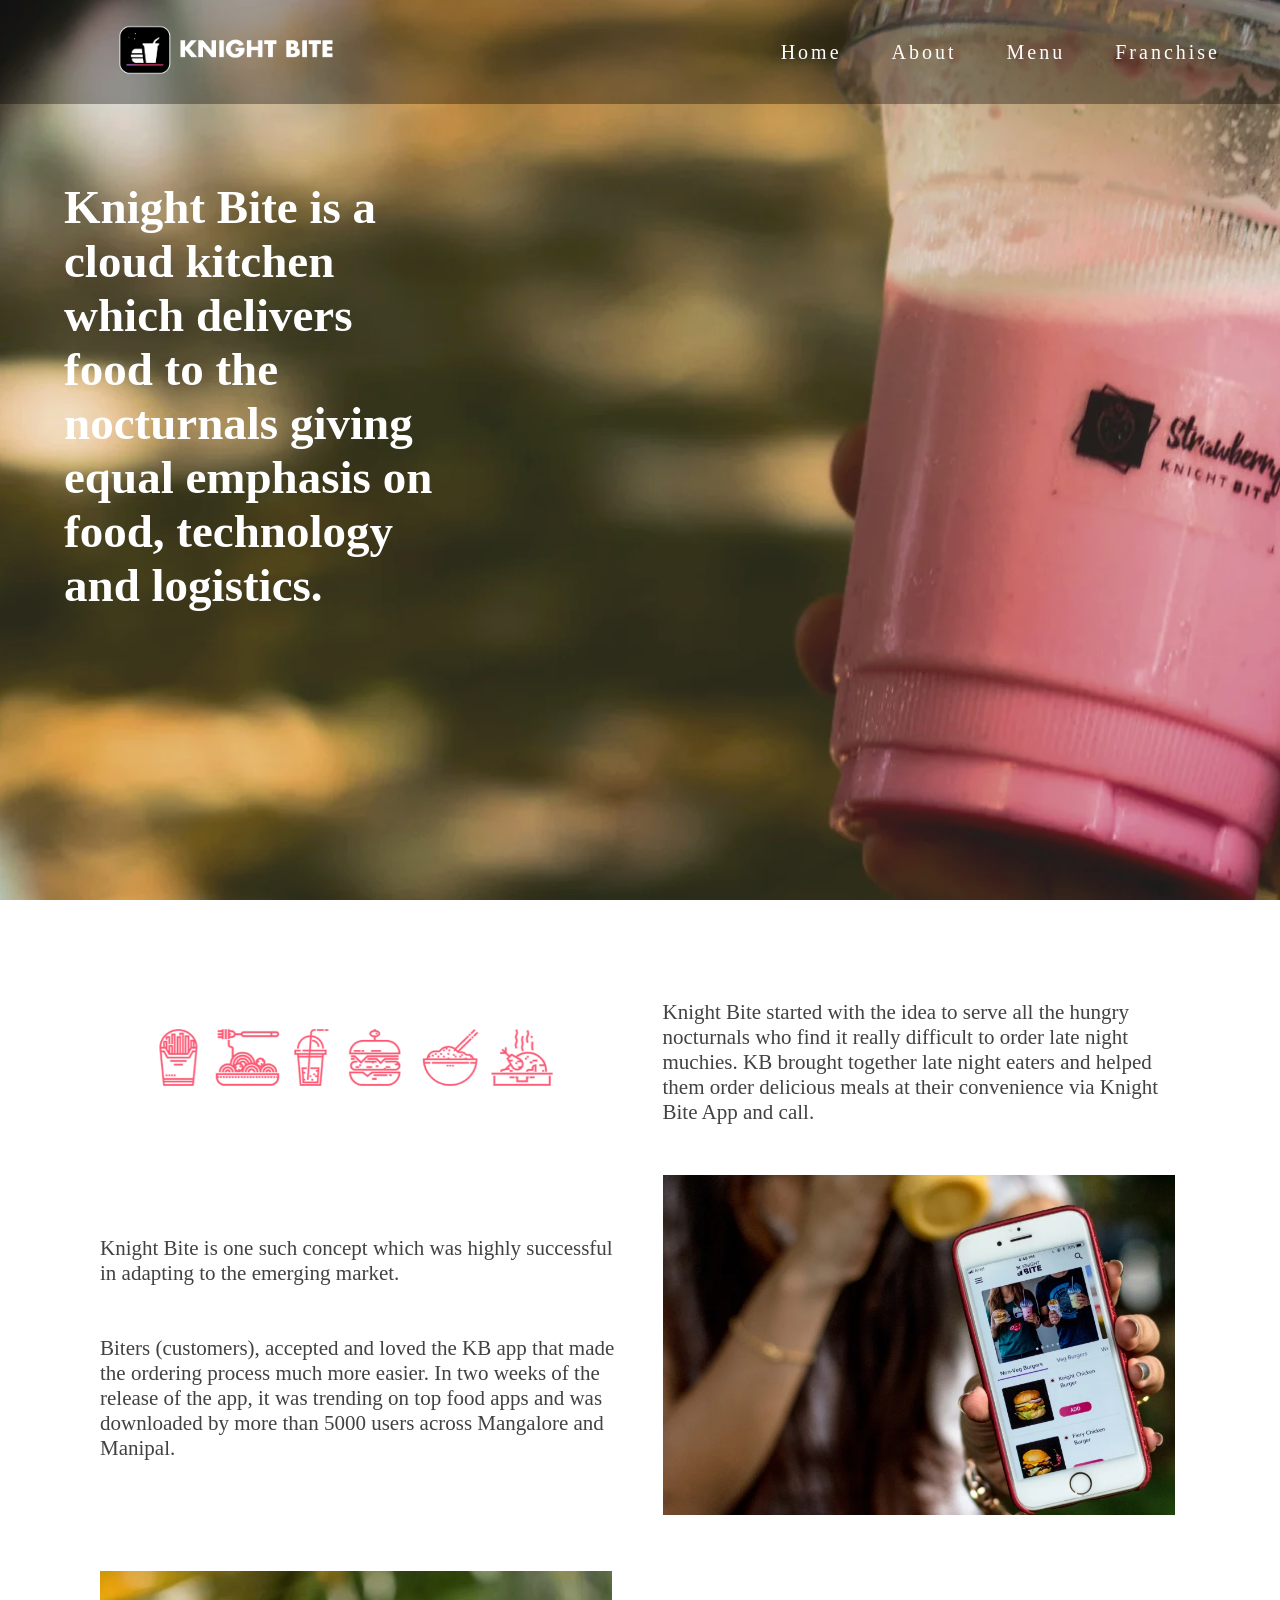
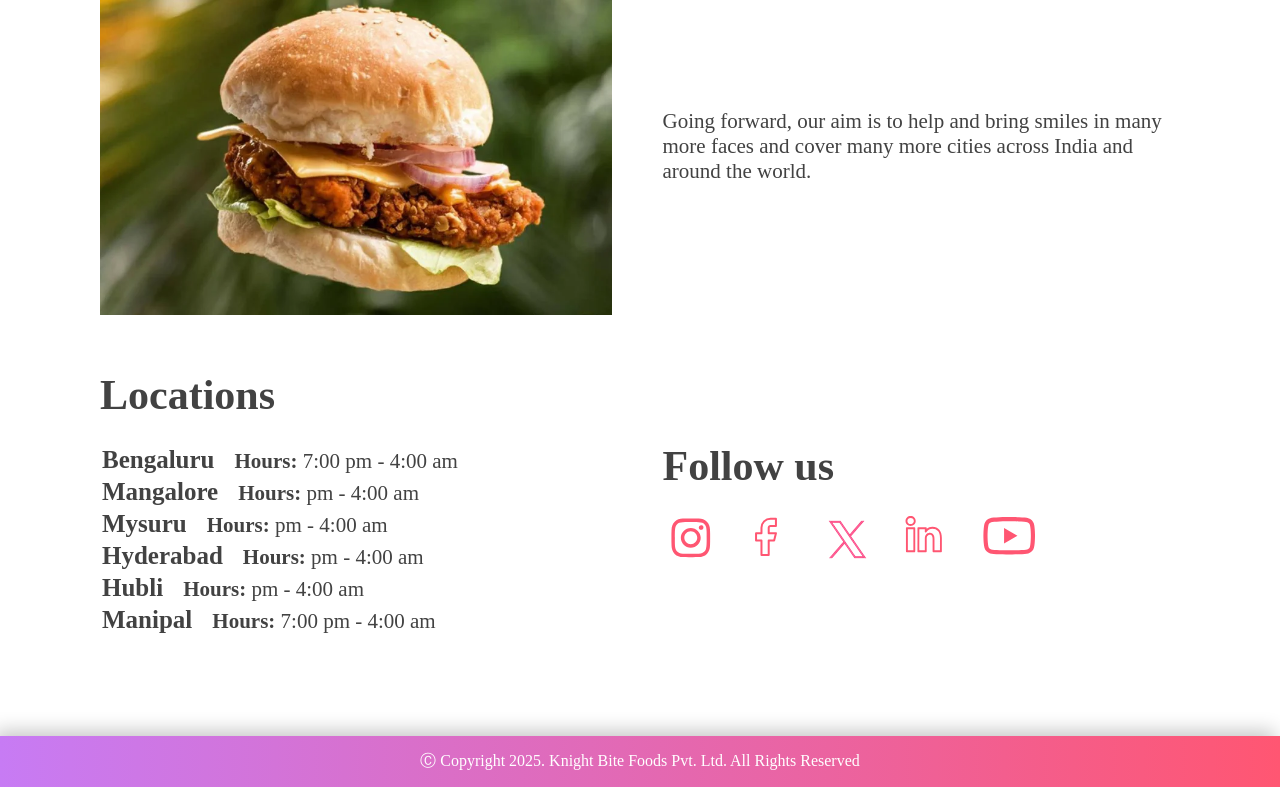
<file: Knight_Bite_Project/About.html>
<!DOCTYPE html>
<html lang="en">
<head>
    <meta charset="UTF-8">
    <meta name="viewport" content="width=device-width, initial-scale=1.0">
    <title>Knight Bite/About</title>
    <link rel="icon" href="./images/logo.png"> 
    <link rel="stylesheet" href="About.css">
</head>
<body>
    <!--START NAVIGATION BAR-->
        <div class="nav">
            <div class="logo">
                <img src="./images/kb_logo_new_2.png" alt="logo">
            </div>
            <div class="navbar">
                <ul class="link-nav">
                    <li><a href="index.html">Home</a></li>
                    <li><a href="About.html">About</a></li>
                    <li><a href="Menu.html">Menu</a></li>
                    <li><a href="Franchise.html">Franchise</a></li>
                </ul>
            </div>
        </div>

    

    <!-- content  -->

    <div class="banner">
        <h1>Knight Bite is a cloud kitchen which delivers food to the nocturnals giving equal emphasis on food, technology and logistics.</h1>
    </div>

    <div class="about-grid">
        <div class="grid-items">
            <img src="./images/food-strip.webp" alt="food-strip" style="transform: scale(0.8);" >
        </div>

        <div class="grid-items">
            <p>Knight Bite started with the idea to serve all the hungry nocturnals who find it really difficult to order late night muchies. 
                KB brought together late night eaters and helped them order delicious meals at their convenience via Knight Bite App and call.</p>
        </div>

        <div class="grid-items">
            <p>Knight Bite is one such concept which was highly successful in adapting to the emerging market.<br><br><br>Biters (customers), accepted and loved 
                the KB app that made the ordering process much more easier. In two weeks of the release of the app, it was trending on top food apps and was 
                downloaded by more than 5000 users across Mangalore and Manipal.</p>
        </div>

        <div class="grid-items">
            <img src="./images/app-menu.webp" alt="app-menu">
        </div>

        <div class="grid-items">
            <img src="./images/burger.webp" alt="burger">
        </div>
        <div class="grid-items">
            Going forward, our aim is to help and bring smiles in many more faces and cover many more cities across India and around the world.
        </div>
        <div class="grid-location-items">
            <h1>Locations</h1>
            <p><span class="loc">Bengaluru</span><span style="font-weight: 600;">Hours:</span> 7:00 pm - 4:00 am</p>
            <p><span class="loc">Mangalore</span><span style="font-weight: 600;">Hours:</span> pm - 4:00 am</p>
            <p><span class="loc">Mysuru</span><span style="font-weight: 600;">Hours:</span> pm - 4:00 am</p>
            <p><span class="loc">Hyderabad</span><span style="font-weight: 600;">Hours:</span> pm - 4:00 am</p>
            <p><span class="loc">Hubli</span><span style="font-weight: 600;">Hours:</span> pm - 4:00 am</p>
            <p><span class="loc">Manipal</span><span style="font-weight: 600;">Hours:</span> 7:00 pm - 4:00 am</p>
            
        </div>
        <div class="grid-social-media">
            <div class="follow-us">
                <h1>Follow us</h1>
            <div class="social-media">
                <div class="media">
                    <a href="https://www.instagram.com/knight_bite/"><div class="social-intagram"></div></a>
                </div>
                <div class="media">
                    <a href="https://www.facebook.com/knightbiteIndia/?_rdr"><div class="social-facebook"></div></a>
                </div>
                <div class="media">
                    <a href="https://x.com/knight_bite"><div class="social-twitter"></div></a>
                </div>
                <div class="media">
                    <a href="https://www.linkedin.com/company/knightbite/?originalSubdomain=lu"><div class="social-linkedin"></div></a>
                </div>
                <div class="media">
                    <a href="https://www.youtube.com/channel/UCbUM8v6bBtX8mcVFazJ9IQw"><div class="social-youtube"></div></a>
                </div>

            </div>
            </div>
    </div>
    </div>

    <!--MAIN FOOTER STARTS-->

    <div class="footer">
        <p>Ⓒ Copyright 2025. Knight Bite Foods Pvt. Ltd. All Rights Reserved</p>
    </div>
    
</body>
</html>
</file>
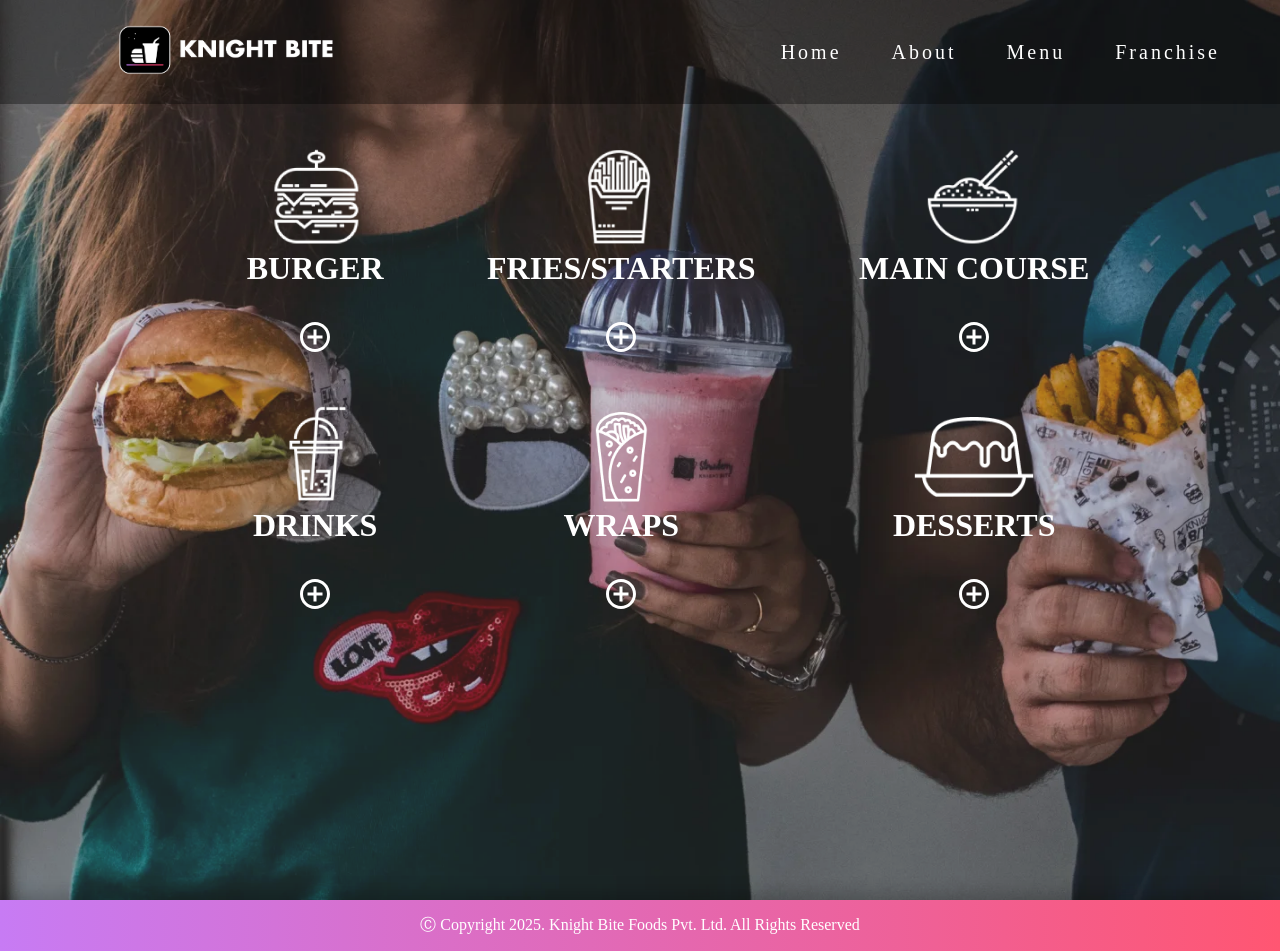
<file: Knight_Bite_Project/Menu.html>
<!DOCTYPE html>
<html lang="en">
<head>
    <meta charset="UTF-8">
    <meta name="viewport" content="width=device-width, initial-scale=1.0">
    <title>Knight Bite/Menu</title>
    <link rel="icon" href="./images/logo.png"> 
    <link rel="stylesheet" href="Menu.css">
</head>
<body>
    <!--START NAVIGATION BAR-->
        <div class="nav">
            <div class="logo">
                <img src="./images/kb_logo_new_2.png" alt="logo">
            </div>
            <div class="navbar">
                <ul class="link-nav">
                    <li><a href="index.html">Home</a></li>
                    <li><a href="About.html">About</a></li>
                    <li><a href="Menu.html">Menu</a></li>
                    <li><a href="Franchise.html">Franchise</a></li>
                </ul>
            </div>
        </div>
    
<!--END NAVIGATION BAR-->
<div class="menu-bg">
<div  class="Menu">
    <div class="menu-items">
        
            <img src="./images/burger-icon.png" alt="1" style="transform: scale(1.3)">
            <h1>Burger</h1>
            <img src="./images/add-icon.svg" alt="icon" height="30px" width="30px">
        
    </div>
    <div class="menu-items">
        
        <img src="./images/starters-icon.png" alt="2" style="transform: scale(1.3)">
        <h1>Fries/Starters</h1>
        <img src="./images/add-icon.svg" alt="icon" height="30px" width="30px">
    </div>
    <div class="menu-items">
        
            <img src="./images/main-course-icon.png" alt="3" style="transform: scale(1.3)">
            <h1>Main Course</h1>
            <img src="./images/add-icon.svg" alt="icon" height="30px" width="30px">
        
    </div>
    <div class="menu-items">
        
            <img src="./images/drinks-icon.png"alt="4" style="transform: scale(1.3)">
            <h1>Drinks</h1>
            <img src="./images/add-icon.svg" alt="icon" height="30px" width="30px">
        
    </div>
    <div class="menu-items">
        
            <img src="./images/wrap-icon.png" alt="5" style="transform: scale(0.9);">
            <h1>Wraps</h1>
            <img src="./images/add-icon.svg" alt="icon" height="30px" width="30px">
        
    </div>
    <div class="menu-items">
        
            <img src="./images/desserts-icon.png" alt="6" style="transform: scale(0.8)";>
            <h1>Desserts</h1>
            <img src="./images/add-icon.svg" alt="icon" height="30px" width="30px">
        
    </div>

</div>
</div>




<!--MAIN FOOTER STARTS-->

    <div class="footer">
        <p>Ⓒ Copyright 2025. Knight Bite Foods Pvt. Ltd. All Rights Reserved</p>
    </div>
    
</body>
</html>
</file>
<file: index.css>
*{
        margin: 0;
        padding: 0;
    }
    .main-background{
        background: url(./images/app-link-background.svg)no-repeat center/cover;
        width: 100%;
        height: 100vh;
        /* background-size: cover;  
        background-repeat: no-repeat; */
    }

    /*******   START NAV BAR  *******/

    .logo img{
        width: 250px;
        height: 100px;
        padding-left: 100px;
        padding-right: 100px;
    }
    .nav{
        display: flex;
        position: fixed;
        justify-content:space-between;
        align-items: center;
        letter-spacing: 3px;
        width:100%;
        z-index: 10;
        background: rgba(63, 63, 63, 0.555);
        backdrop-filter: blur(6px);
    }

    .logo{
        font-family:"Nunito";
        color: white;
    }
    .link-nav{
        display: flex;
        gap: 50px;
        margin-right: 60px;
    }

    .link-nav a{
        text-decoration: none;
        color: white;
        font-size: 20px;
        transition:color 1s;

    }
    .link-nav a:hover{
        color: rgb(132, 0, 255);
    }

    .link-nav li{
        list-style: none;
    }

    /*******   END NAV BAR  *******/


    .main-text h1{
        font-family:cursive;
        font-size:60px;
        color: white;
        padding-top: 30vh;
        padding-bottom: 10px;
        letter-spacing: 5px;
        text-transform:uppercase;
        text-align: center;
        font-weight: 900px;
        
        }
    .main-button button{
        padding:12px;
        font-size: 20px;
        border-radius:10px;
        background-color: rgb(224, 62, 116);
        color: white;
        border: 0px;
        cursor: pointer;
    }

    .main-button{
        align-items: center;
        text-align: center;
        padding: 20px;
    }

    .ios-store{
        background:url(./images/ios-store.svg);
        width:205px;
        height: 70px;
        background-repeat: no-repeat;
        transition: 1s;
    }
    .ios-store:hover{
        transform: scale(0.9);
    }

    .android-store{
        background: url(./images/google-play-badge.svg);
        width: 220px;
        height: 70px;
        background-repeat: no-repeat;
        background-size: cover;
        background-position: center;
        transition: 1s;
    }

    .android-store:hover{
        transform: scale(0.9);
    }
    
    .app-button{
        display: flex;
        justify-content: center;
        padding: 20px;
        gap: 50px;
    }
    

    /*******   START FEATURES  *******/

    .main-features h1{
        font-size: 40px;
        text-align: center;
        padding: 20px;
        color: #424242;
    }
    .Features{
        display:flex;
        flex-wrap: wrap;
        align-items: center;
        justify-content:space-evenly;
        padding-top: 30px;
        padding-bottom: 80px;

    }
    .features-contents{
        text-align: center;
    }
    .features-contents p{
        font-size: 18px;
        padding:20px;
        color: #424242;
    }

    .features-contents img{
        width: 200px;
    }

     /*******   ENDS FEATURES  *******/

     .banner-1{
        background:url(./images/banner-1.webp);
        width: 100%;
        height: 150vh;
        background-size: cover;
        background-repeat: no-repeat;
        align-content: center;

     }

     .banner-1 h1{
       font-family:cursive;
        font-size:70px;
        color: white;
        letter-spacing: 5px;
        text-transform:uppercase;
        text-align: center;
        
     }

         .banner-2{
        background:url(./images/banner-2.webp);
        width: 100%;
        height: 150vh;
        background-size: cover;
        background-repeat: no-repeat;
        display:flex;
        flex-direction: column;
        align-items:center;
        justify-content: flex-end;
        text-align: center;
        gap: 30vh;

     }

     .banner-2 h1{
        
       font-family:cursive;
        font-size:70px;
        color: white;
        letter-spacing: 5px;
        text-transform:uppercase;
        padding: 50px;
        text-align: center;
        
     }

     .menu-button{
        padding: 20px;
        border: 2px solid white;
        width: 100px;
        border-radius: 50px;
        color: white; 
        margin-bottom: 10vh;
        cursor: pointer;
    
     }

     .menu-button a{
        text-decoration: none;
        color: white;
     }
/***  contact us footer  starts***/

     .footer-details{
        padding-top: 10px;
        padding-bottom: 50px;
     }

     .home-footer-head{
        font-family: "Nunito";
        color: #424242;
        padding: 40px;
        text-align: center;
        font-size: 25px;
     }

     .contact-email{
        background: url(./images/mail_icon.svg);
        width: 100px;
        height: 50px;
        background-repeat: no-repeat;
     }

     .con-email{
        display: flex;
     }

     .contact-phone{
        background: url(./images/phone_icon.svg);
        width: 100px;
        height: 50px;
        background-repeat: no-repeat;
     }

     .con-phone{
        display: flex;
     }
    
     .contact-us{
        padding: 10px;
        width: 300px;
     }
     .footer-items{
        width: 200px;
     }

     .email-btn{
        cursor: pointer;
     }

     .social-intagram{
        background: url(./images/instagram.svg);
        width: 50px;
        height: 50px;
        background-repeat: no-repeat;
     }

     .social-facebook{
        background: url(./images/facebook.svg);
        width: 50px;
        height: 50px;
        background-repeat: no-repeat;

     }

     .social-twitter{
        background: url(./images/twitterx-logo.png);
        width: 50px;
        height: 50px;
        background-repeat: no-repeat;

     }

     .social-linkedin{
        background: url(./images/linkedin.svg);
        width: 50px;
        height: 50px;
        background-repeat: no-repeat;

     }

     .social-youtube{
        background: url(./images/youtube.svg);
        width: 50px;
        height: 50px;
        background-repeat: no-repeat;

     }
    .social-media{
        display: flex;
        gap: 30px;
    }


    .media{
        transition:all 0.8s;
    }


    .media:hover{
        transform: scale(1.2);
    }

    .links-list{
        margin-left: 25px;
    }

    .links-list li:nth-child(2n){
        color: red;
    }
    .links-list li:nth-child(1){
        color: red;
    }

    .links-list a{
        text-decoration: none;
        color: red;

    }

    .footer-details{
         display: grid;
         grid-template-columns: auto auto auto;
         width: 90vw;
         margin: auto;
         font-family: "Nunito";
         color: #424242;
    }

    .footer-items h1{
        padding-bottom: 20px;
        padding-top: 20px;
    }

    .footer-items p{
        font-size: 20px;
        line-height: 40px;
    }

    .footer-items span{
        font-size: 20px;
        line-height: 40px;
    }

     .footer-items li{
        font-size: 20px;
        line-height: 40px;
    }

    .footer-items{
        width: 25vw;
    }

    .loc-lists{
        display:grid;
        grid-template-columns: auto auto;
        margin-left:25px ;
    }

    .input-field input{
        padding: 15px;
        border-radius: 50px;
        border: 3px solid  rgb(132, 0, 255);
        margin-top: 15px;
        font-size: 20px;
        width:350px;   
    }

    .input-field{
        position: relative;
    }
    .email-btn{
        width: 70px;
        height: 70px;
        background-repeat: no-repeat;
        border-radius: 50px;
        border:none;
        position: absolute;
        right: -1px;
        top:7px;
        transition: all 0.5s;
    }

     .email-btn img{
        width: 70px;
        height: 70px;
     }

     .email-btn:hover{
        transform: scale(1.1);
     }

     .index-footer{
        display: flex;
        justify-content: center;
        gap: 50px;
        padding: 30px;
        align-items: center;
     }


     .index-footer-img1{
        background: url(./images/brand_logo-1_footer.svg);
        width:130px;
        height: 60px;
        background-repeat: no-repeat;
        background-size: cover;
        transform: scale(0.7);

     }

     .index-footer-img2{
        background: url(./images/kb_footer.png);
        width:50px;
        height: 50px;
        background-repeat: no-repeat;
        background-size: cover;
        transform: scale(0.9);
     }

    /** Main FOOTER    linear-gradient(90deg, #C77BF4 0%, #FF5672 100%)*/

    .footer{
        background-color: palevioletred;
        text-align: center;
        color:white;
        padding: 15px;
        font-family: "Nunito";
        background: linear-gradient(90deg, #C77BF4 0%, #FF5672 100%);
        box-shadow: -5px -5px 19px rgba(0, 0, 0, 0.23);
    }


    /** Media Query Starts*/
    @media(max-width:576px) {

        .nav{
            display: flex;
            flex-direction: column;  
        }

        .link-nav{
            gap:20px;
            margin-right: 0px;  
            padding-bottom: 10px;
        }
        .footer{
            font-size: 14px;
        }
        .main-text>h1{
            font-size: 30px;
            
            
        }
        .app-button{
            transform: scale(0.8);
            gap: 30px;
        }
        .Features{
            display: flex;
            flex-wrap: wrap;
            align-items: center;
            justify-content: center;
            
        }
         .features-contents img{
            transform: scale(0.5)
         }
        .banner-2 h1{
            font-size: 55px;
        }

        .footer-details{
            display: grid;
            grid-template-columns: auto;
        }

        .footer-items h1{
            width: 15rem;
        }

        .home-footer-head{
            font-size: 20px;
        }
        .contact-email{
            width: 90px;
        }

        .contact-phone{
            width: 90px;
        }
        .footer-items span{
            width: 60vw;
        }
        .footer-items {
         width: 80vw;

        }
        .input-field input{
            width: 250px;

        }
        .social-media{
            gap: 20px;
        }
}
</file>
<file: Knight_Bite_Project/index.css>
*{
        margin: 0;
        padding: 0;
    }
    .main-background{
        background-image: url(./images/app-link-background.svg);
        width: 100%;
        height: 100vh;
        background-size: cover;  
    }

    /*******   START NAV BAR  *******/

    .logo img{
        width: 250px;
        height: 100px;
        padding-left: 100px;
        padding-right: 100px;
    }
    .nav{
        background: rgba(0, 0, 0, 0.342); 
        display: flex;
        position: fixed;
       justify-content:space-between;
        align-items: center;
        letter-spacing: 3px;
        width:100vw;
    }

    .logo{
        font-family:"Nunito";
        color: white;
    }
    .link-nav{
        display: flex;
        gap: 50px;
        margin-right: 60px;
    }

    .link-nav a{
        text-decoration: none;
        color: white;
        font-size: 20px;
        transition:color 1s;

    }
    .link-nav a:hover{
        color: rgb(132, 0, 255);
    }

    .link-nav li{
        list-style: none;
    }

    /*******   END NAV BAR  *******/


    .main-text h1{
        font-family:cursive;
        font-size:60px;
        color: white;
        padding-top: 30vh;
        padding-bottom: 10px;
        letter-spacing: 5px;
        text-transform:uppercase;
        text-align: center;
        
        }
    .main-button button{
        padding:12px;
        font-size: 20px;
        border-radius:10px;
        background-color: rgb(224, 62, 116);
        color: white;
        border: 0px;
        cursor: pointer;
    }

    .main-button{
        align-items: center;
        text-align: center;
        padding: 20px;
    }

    .ios-store{
        background:url(./images/ios-store.svg);
        width:205px;
        height: 70px;
        background-repeat: no-repeat;
    }

    .android-store{
        background: url(./images/google-play-badge.svg);
        width: 220px;
        height: 70px;
        background-repeat: no-repeat;
        background-size: cover;
        background-position: center;
    }
    
    .app-button{
        display: flex;
        justify-content: center;
        padding: 20px;
        gap: 50px;
    }
    

    /*******   START FEATURES  *******/

    .main-features h1{
        font-size: 40px;
        text-align: center;
        padding: 20px;
        color: #424242;
    }
    .Features{
        display:flex;
        justify-content:space-evenly;
        padding-top: 30px;
        padding-bottom: 80px;

    }
    .features-contents{
        text-align: center;
    }
    .features-contents p{
        font-size: 18px;
        padding:20px;
        color: #424242;
    }

    .features-contents img{
        width: 200px;
    }

     /*******   ENDS FEATURES  *******/

     .banner-1{
        background:url(./images/banner-1.webp);
        width: 100%;
        height: 150vh;
        background-size: cover;
        background-repeat: no-repeat;
        align-content: center;

     }

     .banner-1 h1{
       font-family:cursive;
        font-size:70px;
        color: white;
        letter-spacing: 5px;
        text-transform:uppercase;
        text-align: center;
        
     }

         .banner-2{
        background:url(./images/banner-2.webp);
        width: 100%;
        height: 150vh;
        background-size: cover;
        background-repeat: no-repeat;
        display:flex;
        flex-direction: column;
        align-items:center;
        justify-content: flex-end;
        text-align: center;
        gap: 30vh;

     }

     .banner-2 h1{
        
       font-family:cursive;
        font-size:70px;
        color: white;
        letter-spacing: 5px;
        text-transform:uppercase;
        padding: 50px;
        text-align: center;
        
     }

     .menu-button{
        padding: 20px;
        border: 2px solid white;
        width: 100px;
        border-radius: 50px;
        color: white; 
        margin-bottom: 10vh;
        cursor: pointer;
    
     }

     .menu-button a{
        text-decoration: none;
        color: white;
     }
/***  contact us footer  starts***/

     .footer-details{
        padding-top: 10px;
        padding-bottom: 50px;
     }

     .home-footer-head{
        font-family: "Nunito";
        color: #424242;
        padding: 40px;
        text-align: center;
        font-size: 25px;
     }

     .contact-email{
        background: url(./images/mail_icon.svg);
        width: 100px;
        height: 50px;
        background-repeat: no-repeat;
     }

     .con-email{
        display: flex;
     }

     .contact-phone{
        background: url(./images/phone_icon.svg);
        width: 100px;
        height: 50px;
        background-repeat: no-repeat;
     }

     .con-phone{
        display: flex;
     }
    
     .contact-us{
        padding: 10px;
        width: 300px;
     }
     .footer-items{
        width: 200px;
     }

     .email-btn{
        cursor: pointer;
     }

     .social-intagram{
        background: url(./images/instagram.svg);
        width: 50px;
        height: 50px;
        background-repeat: no-repeat;
     }

     .social-facebook{
        background: url(./images/facebook.svg);
        width: 50px;
        height: 50px;
        background-repeat: no-repeat;

     }

     .social-twitter{
        background: url(./images/twitterx-logo.png);
        width: 50px;
        height: 50px;
        background-repeat: no-repeat;

     }

     .social-linkedin{
        background: url(./images/linkedin.svg);
        width: 50px;
        height: 50px;
        background-repeat: no-repeat;

     }

     .social-youtube{
        background: url(./images/youtube.svg);
        width: 50px;
        height: 50px;
        background-repeat: no-repeat;

     }
    .social-media{
        display: flex;
        gap: 30px;
    }


    .media{
        transition:all 0.8s;
    }


    .media:hover{
        transform: scale(1.2);
    }

    .links-list{
        margin-left: 25px;
    }

    .links-list li:nth-child(2n){
        color: red;
    }
    .links-list li:nth-child(1){
        color: red;
    }

    .links-list a{
        text-decoration: none;
        color: red;

    }

    .footer-details{
         display: grid;
         grid-template-columns: auto auto auto;
         width: 90vw;
         margin: auto;
         font-family: "Nunito";
         color: #424242;
    }

    .footer-items h1{
        padding-bottom: 20px;
        padding-top: 20px;
    }

    .footer-items p{
        font-size: 20px;
        line-height: 40px;
    }

    .footer-items span{
        font-size: 20px;
        line-height: 40px;
    }

     .footer-items li{
        font-size: 20px;
        line-height: 40px;
    }

    .footer-items{
        width: 25vw;
    }

    .loc-lists{
        display:grid;
        grid-template-columns: auto auto;
        margin-left:25px ;
    }

    .input-field input{
        padding: 15px;
        border-radius: 50px;
        border: 3px solid  rgb(132, 0, 255);
        margin-top: 15px;
        font-size: 20px;
        width:350px;   

    }
    .email-btn{
        width: 70px;
        height: 70px;
        background-repeat: no-repeat;
        border-radius: 50px;
        border:none;
        position: absolute;
        left: 178.5vh;
        top:514vh;
        transition: all 0.5s;
    }

     .email-btn img{
        width: 70px;
        height: 70px;
     }

     .email-btn:hover{
        transform: scale(1.1);
     }

    /** Main FOOTER    linear-gradient(90deg, #C77BF4 0%, #FF5672 100%)*/

    .footer{
        background-color: palevioletred;
        text-align: center;
        color:white;
        padding: 15px;
        font-family: "Nunito";
        background: linear-gradient(90deg, #C77BF4 0%, #FF5672 100%);
        box-shadow: -5px -5px 19px rgba(0, 0, 0, 0.23);
    }
</file>
<file: About.css>
*{
        margin: 0;
        padding: 0;
    }

 /*******   START NAV BAR  *******/

    .logo img{
        width: 250px;
        height: 100px;
        padding-left: 100px;
        padding-right: 100px;
    }
    .nav{
        display: flex;
        position: fixed;
        justify-content:space-between;
        align-items: center;
        letter-spacing: 3px;
        width:100vw;
        background: rgba(63, 63, 63, 0.555);
        backdrop-filter: blur(6px);
    }

    .logo{
        font-family:"Nunito";
        color: white;
    }
    .link-nav{
        display: flex;
        gap: 50px;
        margin-right: 60px;
    }

    .link-nav a{
        text-decoration: none;
        color: white;
        font-size: 20px;
        transition:color 1s;

    }
    .link-nav a:hover{
        color: rgb(181, 120, 238);
    }

    .link-nav li{
        list-style: none;
    }

    /*******   END NAV BAR  *******/

    /**** contents starts****/



    .banner{
        background: url(./images/banner_about)no-repeat center/cover;
        width: 100%;
        height: 100vh;
        background-size: cover;
        
    }

    .banner h1{
        color: white;
        width: 30vw;
        padding-top: 20vh;
        margin-left: 5vw;
        font-family: cursive;
        font-size:47px;
    }


    .about-grid{
        display: grid;
        grid-template-columns: auto auto;
        font-size: 21px;
        padding: 100px 100px;
        font-family:Cambria, Cochin, Georgia, Times, 'Times New Roman', serif;
        color:  #424242;
        row-gap: 50px;
        column-gap: 45px;
    }

    .about-grid img{
        width: 40vw;

    }

    /* .grid-items:nth-child(1){
        order: 2;
    }
     .grid-items:nth-child(2){
        order: 1;
    }
     .grid-items:nth-child(2){
        order: 3;
    }
     .grid-items:nth-child(4){
        order: 4;
    }
     .grid-items:nth-child(5){
        order: 5;
    }
     .grid-items:nth-child(6){
        order: 6;
    }
    .grid-location-items:nth-child(7){
        order: 6;
    }
    .grid-social-media:nth-child(8){
        order: 6;
    }
     */




    .grid-items{
        align-content: center;
    }

    .location-timings{
        display: grid;
        grid-template-columns: auto auto;
    }

    .grid-location-items h1{
        margin-bottom: 25px;
        
      }
    .grid-location-items p{
        padding: 2px;
    }


    .loc{
        color: #424242;
        font-size: 25px;
        font-weight: 600;
        margin-right: 20px;
    }

     .social-intagram{
        background: url(./images/instagram.svg);
        width: 50px;
        height: 50px;
        background-repeat: no-repeat;
     }

     .social-facebook{
        background: url(./images/facebook.svg);
        width: 50px;
        height: 50px;
        background-repeat: no-repeat;

     }

     .social-twitter{
        background: url(./images/twitterx-logo.png);
        width: 50px;
        height: 50px;
        background-repeat: no-repeat;

     }

     .social-linkedin{
        background: url(./images/linkedin.svg);
        width: 50px;
        height: 50px;
        background-repeat: no-repeat;

     }

     .social-youtube{
        background: url(./images/youtube.svg);
        width: 60px;
        height: 50px;
        background-repeat: no-repeat;

     }
    .social-media{
        display: flex;
        gap: 30px;
    }

    .grid-social-media{
        align-content: center;

    }

    .follow-us h1{
        margin-bottom: 25px;

    }

    .media{
        transition:all 0.8s;
    }


    .media:hover{
        transform: scale(1.2);
    }






    /** Main FOOTER    linear-gradient(90deg, #C77BF4 0%, #FF5672 100%)*/

    .footer{
        background-color: palevioletred;
        text-align: center;
        color:white;
        padding: 15px;
        font-family: "Nunito";
        background: linear-gradient(90deg, #C77BF4 0%, #FF5672 100%);
        box-shadow: -5px -5px 19px rgba(0, 0, 0, 0.23);
    }



    /** Media Query Starts*/
    @media(max-width:576px) {
        .nav{
            display: flex;
            flex-direction: column;
            
        }
        .link-nav{
            gap:20px;
            margin-right: 0px;  
            padding-bottom: 10px;
        }
        .banner h1{
            width: 65vw;
            text-align: center; 
            font-size: 30px;
        }
        .banner{
            display: flex;
            justify-content:center ;
            align-items: center;
           
        }

    .about-grid{
        display: grid;
        grid-template-columns: auto;
        padding: 40px 30px;
        column-gap: 5px;
        font-size: 20px;
        row-gap: 30px;
        align-content: center;
        
    }

    .grid-items>p{
        width: 85vw;

    }
    .social-media{
        gap: 13px;
    }
    .about-grid img{
        width: 85vw;
       
    }
    .loc{
        font-size: 22px;
    }
    .footer{
        font-size: 14px;
    }

    }
</file>
<file: Menu.css>
*{
        margin: 0;
        padding: 0;
    }
 
 
 
 /*******   START NAV BAR  *******/

    .logo img{
        width: 250px;
        height: 100px;
        padding-left: 100px;
        padding-right: 100px;
    }
    .nav{
        background: rgba(63, 63, 63, 0.425);
        backdrop-filter: blur(6px);
        display: flex;
        position: fixed;
       justify-content:space-between;
        align-items: center;
        letter-spacing: 3px;
        width:100%;
        z-index: 10;
        backdrop-filter: blur(5px);
    }

    .logo{
        font-family:"Nunito";
        color: white;
    }
    .link-nav{
        display: flex;
        gap: 50px;
        margin-right: 60px;
    }

    .link-nav a{
        text-decoration: none;
        color: white;
        font-size: 20px;
        transition:color 1s;

    }
    .link-nav a:hover{
        color: rgb(132, 0, 255);

    }

    .link-nav li{
        list-style: none;
    }

    /*******   END NAV BAR  *******/

    .Menu{
        
        display: grid;
        grid-template-columns: auto auto auto;
        padding: 150px 220px 0px;
        row-gap: 20px;
        column-gap: 50px;   
    }
    
    .menu-bg{
        z-index: 1;
        background: url(./images/banner.webp);
        background-repeat: no-repeat;
        height: 100vh;
        width: 100%;
        background-size: cover;
    }

    .menu-items img{
        height: 100px;
    }

    .menu-items h1{
        color: white;
        text-transform: uppercase;
        font-family:cursive;
        font-weight:bold;
    }
    
    .menu-items{
        z-index: 2;
        display: flex;
        align-items: center;
        flex-direction: column;
        justify-content: space-evenly;
        cursor: pointer;  
        transition: 0.5s;

    }

    .menu-items:hover{
        transform: scale(1.1);
        filter: brightness(60%);
    }

    /** Main FOOTER    linear-gradient(90deg, #C77BF4 0%, #FF5672 100%)*/

    .footer{
        background-color: palevioletred;
        text-align: center;
        color:white;
        padding: 15px;
        font-family: "Nunito";
        background: linear-gradient(90deg, #C77BF4 0%, #FF5672 100%);
        box-shadow: -5px -5px 19px rgba(0, 0, 0, 0.23);
    }


    /** Media Query Starts*/
    @media(max-width:576px) {

        .nav{
            display: flex;
            flex-direction: column;
        }
        .link-nav{
            gap:20px;
            margin-right: 0px;  
            padding-bottom: 10px;
        }
        .Menu{
            display:grid;
            grid-template-columns: auto auto;
            padding: 150px 50px 0px;
            row-gap: 0px;
            column-gap:50px;  
        }

         .menu-items{
            transform: scale(0.8);
            text-align: center;
         }
         .menu-items:hover{
            transform: scale(0.9);
         }

         .menu-bg{
            background-size: cover;
            height: 200%;
         }
        
          .menu-items h1{
            font-size: 25px;
            padding-top: 10px;

        }
        .footer{
            font-size: 14px;
    }

    }
</file>
<file: Knight_Bite_Project/About.css>
*{
        margin: 0;
        padding: 0;
    }

 /*******   START NAV BAR  *******/

    .logo img{
        width: 250px;
        height: 100px;
        padding-left: 100px;
        padding-right: 100px;
    }
    .nav{
        background: rgba(0, 0, 0, 0.342); 
        display: flex;
        position: fixed;
       justify-content:space-between;
        align-items: center;
        letter-spacing: 3px;
        width:100vw;
    }

    .logo{
        font-family:"Nunito";
        color: white;
    }
    .link-nav{
        display: flex;
        gap: 50px;
        margin-right: 60px;
    }

    .link-nav a{
        text-decoration: none;
        color: white;
        font-size: 20px;
        transition:color 1s;

    }
    .link-nav a:hover{
        color: rgb(181, 120, 238);
    }

    .link-nav li{
        list-style: none;
    }

    /*******   END NAV BAR  *******/

    /**** contents starts****/



    .banner{
        background: url(./images/banner_about);
        width: 100%;
        height: 100vh;
        background-size: cover;
        
    }

    .banner h1{
        color: white;
        width: 30vw;
        padding-top: 20vh;
        margin-left: 5vw;
        font-family: cursive;
        font-size:47px;
    }


    .about-grid{
        display: grid;
        grid-template-columns: auto auto;
        font-size: 21px;
        padding: 100px 100px;
        font-family:Cambria, Cochin, Georgia, Times, 'Times New Roman', serif;
        color:  #424242;
        row-gap: 50px;
        column-gap: 45px;
    }

    .about-grid img{
        width: 40vw;

    }

    .grid-items{
        align-content: center;
    }

    .location-timings{
        display: grid;
        grid-template-columns: auto auto;
    }

    .grid-location-items h1{
        margin-bottom: 25px;
        
      }
    .grid-location-items p{
        padding: 2px;
    }


    .loc{
        color: #424242;
        font-size: 25px;
        font-weight: 600;
        margin-right: 20px;
    }

     .social-intagram{
        background: url(./images/instagram.svg);
        width: 50px;
        height: 50px;
        background-repeat: no-repeat;
     }

     .social-facebook{
        background: url(./images/facebook.svg);
        width: 50px;
        height: 50px;
        background-repeat: no-repeat;

     }

     .social-twitter{
        background: url(./images/twitterx-logo.png);
        width: 50px;
        height: 50px;
        background-repeat: no-repeat;

     }

     .social-linkedin{
        background: url(./images/linkedin.svg);
        width: 50px;
        height: 50px;
        background-repeat: no-repeat;

     }

     .social-youtube{
        background: url(./images/youtube.svg);
        width: 60px;
        height: 50px;
        background-repeat: no-repeat;

     }
    .social-media{
        display: flex;
        gap: 30px;
    }

    .grid-social-media{
        align-content: center;

    }

    .follow-us h1{
        margin-bottom: 25px;

    }

    .media{
        transition:all 0.8s;
    }


    .media:hover{
        transform: scale(1.2);
    }






    /** Main FOOTER    linear-gradient(90deg, #C77BF4 0%, #FF5672 100%)*/

    .footer{
        background-color: palevioletred;
        text-align: center;
        color:white;
        padding: 15px;
        font-family: "Nunito";
        background: linear-gradient(90deg, #C77BF4 0%, #FF5672 100%);
        box-shadow: -5px -5px 19px rgba(0, 0, 0, 0.23);
    }
</file>
<file: Knight_Bite_Project/Menu.css>
*{
        margin: 0;
        padding: 0;
    }
 
 
 
 /*******   START NAV BAR  *******/

    .logo img{
        width: 250px;
        height: 100px;
        padding-left: 100px;
        padding-right: 100px;
    }
    .nav{
        background: rgba(0, 0, 0, 0.342); 
        display: flex;
        position: fixed;
       justify-content:space-between;
        align-items: center;
        letter-spacing: 3px;
        width:100vw;
    }

    .logo{
        font-family:"Nunito";
        color: white;
    }
    .link-nav{
        display: flex;
        gap: 50px;
        margin-right: 60px;
    }

    .link-nav a{
        text-decoration: none;
        color: white;
        font-size: 20px;
        transition:color 1s;

    }
    .link-nav a:hover{
        color: rgb(132, 0, 255);

    }

    .link-nav li{
        list-style: none;
    }

    /*******   END NAV BAR  *******/

    .Menu{
        
        display: grid;
        grid-template-columns: auto auto auto;
        padding: 150px 220px 0px;
        width: 70vw;
        row-gap: 20px;
        column-gap: 50px;   
    }
    
    .menu-bg{
        z-index: 1;
        background: url(./images/banner.webp);
        background-repeat: no-repeat;
        height: 100vh;
        width: 100%;
        background-size: cover;
    }

    .menu-items img{
        height: 100px;
    }

    .menu-items h1{
        color: white;
        text-transform: uppercase;
        font-family:cursive;
        font-weight:bold;
    }
    
    .menu-items{
        z-index: 2;
        display: flex;
        align-items: center;
        flex-direction: column;
        justify-content: space-evenly;
        cursor: pointer;  
        transition: 0.5s;

    }

    .menu-items:hover{
        transform: scale(1.1);
        filter: brightness(60%);
    }

    /** Main FOOTER    linear-gradient(90deg, #C77BF4 0%, #FF5672 100%)*/

    .footer{
        background-color: palevioletred;
        text-align: center;
        color:white;
        padding: 15px;
        font-family: "Nunito";
        background: linear-gradient(90deg, #C77BF4 0%, #FF5672 100%);
        box-shadow: -5px -5px 19px rgba(0, 0, 0, 0.23);
    }
</file>
